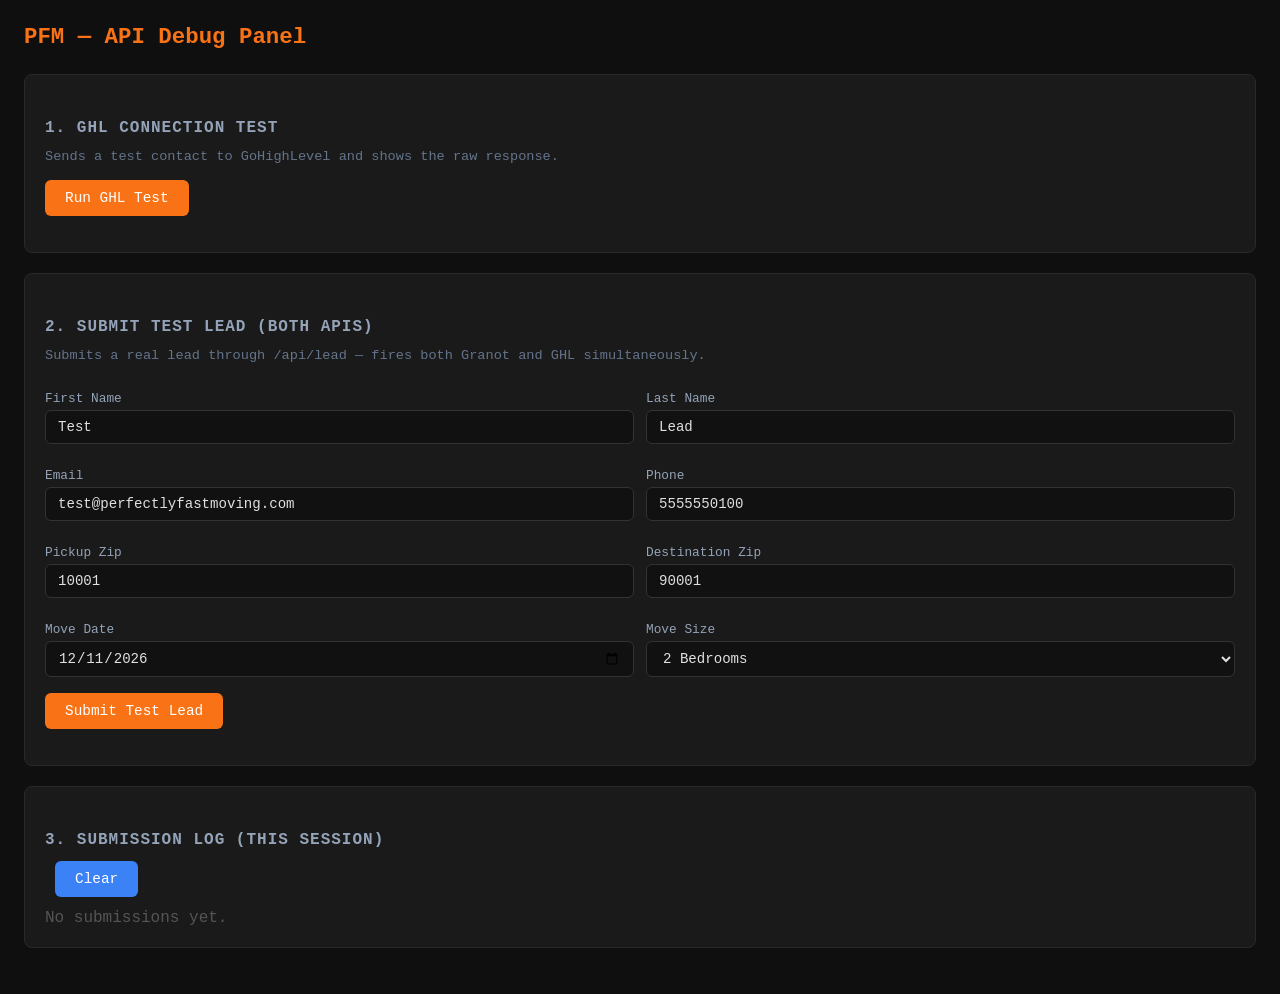
<file: api-debug.html>
<!DOCTYPE html>
<html lang="en">
<head>
    <meta charset="UTF-8">
    <meta name="viewport" content="width=device-width, initial-scale=1.0">
    <title>API Debug – PFM</title>
    <style>
        * { box-sizing: border-box; margin: 0; padding: 0; }
        body { font-family: 'Courier New', monospace; background: #0f0f0f; color: #e0e0e0; padding: 24px; }
        h1 { color: #f97316; margin-bottom: 24px; font-size: 1.4rem; }
        h2 { color: #94a3b8; font-size: 1rem; margin-bottom: 12px; margin-top: 24px; text-transform: uppercase; letter-spacing: 1px; }
        .card { background: #1a1a1a; border: 1px solid #2a2a2a; border-radius: 8px; padding: 20px; margin-bottom: 20px; }
        .btn { background: #f97316; color: #fff; border: none; padding: 10px 20px; border-radius: 6px; cursor: pointer; font-size: 0.9rem; font-family: inherit; }
        .btn:hover { background: #ea6c0a; }
        .btn:disabled { background: #555; cursor: not-allowed; }
        .btn-secondary { background: #3b82f6; margin-left: 10px; }
        .btn-secondary:hover { background: #2563eb; }
        pre { background: #111; border: 1px solid #222; border-radius: 6px; padding: 16px; overflow-x: auto; font-size: 0.82rem; line-height: 1.5; white-space: pre-wrap; word-break: break-all; }
        .badge { display: inline-block; padding: 2px 8px; border-radius: 4px; font-size: 0.75rem; font-weight: bold; margin-left: 8px; }
        .badge-ok { background: #166534; color: #4ade80; }
        .badge-err { background: #7f1d1d; color: #f87171; }
        .badge-warn { background: #78350f; color: #fbbf24; }
        label { display: block; color: #94a3b8; font-size: 0.8rem; margin-bottom: 4px; margin-top: 12px; }
        input, select { background: #111; border: 1px solid #333; color: #e0e0e0; padding: 8px 12px; border-radius: 6px; width: 100%; font-family: inherit; font-size: 0.88rem; }
        .grid { display: grid; grid-template-columns: 1fr 1fr; gap: 12px; }
        .status-row { display: flex; align-items: center; gap: 8px; padding: 8px 0; border-bottom: 1px solid #222; }
        .status-row:last-child { border-bottom: none; }
        .dot { width: 8px; height: 8px; border-radius: 50%; background: #555; }
        .dot-ok { background: #4ade80; }
        .dot-err { background: #f87171; }
        #log-output { max-height: 500px; overflow-y: auto; }
        .log-entry { border-left: 3px solid #333; padding: 12px; margin-bottom: 12px; background: #111; border-radius: 0 6px 6px 0; }
        .log-entry.ok { border-left-color: #4ade80; }
        .log-entry.err { border-left-color: #f87171; }
        .log-time { color: #64748b; font-size: 0.75rem; }
    </style>
</head>
<body>
    <h1>PFM — API Debug Panel</h1>

    <!-- ENV / Connection Test -->
    <div class="card">
        <h2>1. GHL Connection Test</h2>
        <p style="color:#64748b; font-size:0.85rem; margin-bottom:16px;">Sends a test contact to GoHighLevel and shows the raw response.</p>
        <button class="btn" onclick="testGHL()">Run GHL Test</button>
        <div id="ghl-status" style="margin-top:16px;"></div>
    </div>

    <!-- Manual Lead Submission -->
    <div class="card">
        <h2>2. Submit Test Lead (Both APIs)</h2>
        <p style="color:#64748b; font-size:0.85rem; margin-bottom:16px;">Submits a real lead through <code>/api/lead</code> — fires both Granot and GHL simultaneously.</p>
        <div class="grid">
            <div>
                <label>First Name</label>
                <input id="t-fname" value="Test" />
            </div>
            <div>
                <label>Last Name</label>
                <input id="t-lname" value="Lead" />
            </div>
            <div>
                <label>Email</label>
                <input id="t-email" value="test@perfectlyfastmoving.com" />
            </div>
            <div>
                <label>Phone</label>
                <input id="t-phone" value="5555550100" />
            </div>
            <div>
                <label>Pickup Zip</label>
                <input id="t-ozip" value="10001" />
            </div>
            <div>
                <label>Destination Zip</label>
                <input id="t-dzip" value="90001" />
            </div>
            <div>
                <label>Move Date</label>
                <input id="t-date" type="date" />
            </div>
            <div>
                <label>Move Size</label>
                <select id="t-size">
                    <option value="Studio">Studio</option>
                    <option value="2Bedrooms" selected>2 Bedrooms</option>
                    <option value="3Bedrooms">3 Bedrooms</option>
                </select>
            </div>
        </div>
        <div style="margin-top:16px;">
            <button class="btn" onclick="submitTestLead()">Submit Test Lead</button>
        </div>
        <div id="lead-status" style="margin-top:16px;"></div>
    </div>

    <!-- Log history -->
    <div class="card">
        <h2>3. Submission Log (This Session)</h2>
        <button class="btn btn-secondary" style="margin-bottom:12px;" onclick="clearLog()">Clear</button>
        <div id="log-output"><p style="color:#555;">No submissions yet.</p></div>
    </div>

    <script>
        const log = [];

        function ts() {
            return new Date().toLocaleTimeString();
        }

        function renderLog() {
            const el = document.getElementById('log-output');
            if (!log.length) { el.innerHTML = '<p style="color:#555;">No submissions yet.</p>'; return; }
            el.innerHTML = log.slice().reverse().map(e => `
                <div class="log-entry ${e.ok ? 'ok' : 'err'}">
                    <div class="log-time">${e.time} — ${e.label}</div>
                    <pre>${JSON.stringify(e.data, null, 2)}</pre>
                </div>
            `).join('');
        }

        function clearLog() { log.length = 0; renderLog(); }

        async function testGHL() {
            const btn = event.target;
            btn.disabled = true; btn.textContent = 'Testing...';
            const el = document.getElementById('ghl-status');
            el.innerHTML = '<p style="color:#94a3b8;">Sending test contact to GHL...</p>';
            try {
                const res = await fetch('/api/test-ghl');
                const data = await res.json();
                const ghl = data.ghl || {};
                const ok = ghl.ok === true;
                el.innerHTML = `
                    <div class="status-row"><div class="dot ${data.env.GHL_API_KEY.startsWith('set') ? 'dot-ok' : 'dot-err'}"></div><span>GHL_API_KEY: <strong>${data.env.GHL_API_KEY}</strong></span></div>
                    <div class="status-row"><div class="dot ${data.env.GHL_LOCATION_ID !== 'NOT SET' ? 'dot-ok' : 'dot-err'}"></div><span>GHL_LOCATION_ID: <strong>${data.env.GHL_LOCATION_ID}</strong></span></div>
                    <div class="status-row"><div class="dot ${ok ? 'dot-ok' : 'dot-err'}"></div><span>GHL Response: <strong>HTTP ${ghl.status || 'N/A'}</strong> <span class="badge ${ok ? 'badge-ok' : 'badge-err'}">${ok ? 'OK' : 'FAILED'}</span></span></div>
                    <pre style="margin-top:12px;">${JSON.stringify(data, null, 2)}</pre>
                `;
                log.push({ time: ts(), label: 'GHL Test', ok, data });
            } catch (err) {
                el.innerHTML = `<pre style="color:#f87171;">Error: ${err.message}</pre>`;
                log.push({ time: ts(), label: 'GHL Test', ok: false, data: { error: err.message } });
            }
            renderLog();
            btn.disabled = false; btn.textContent = 'Run GHL Test';
        }

        async function submitTestLead() {
            const btn = event.target;
            btn.disabled = true; btn.textContent = 'Submitting...';
            const el = document.getElementById('lead-status');

            const dateVal = document.getElementById('t-date').value || new Date(Date.now() + 7*24*60*60*1000).toISOString().split('T')[0];
            const d = new Date(dateVal);
            const movedte = `${String(d.getMonth()+1).padStart(2,'0')}/${String(d.getDate()).padStart(2,'0')}/${d.getFullYear()}`;

            const params = new URLSearchParams();
            params.set('label', 'BESTMOVING');
            params.set('firstname', document.getElementById('t-fname').value);
            params.set('lastname', document.getElementById('t-lname').value);
            params.set('email', document.getElementById('t-email').value);
            params.set('phone1', document.getElementById('t-phone').value.replace(/\D/g,'').slice(0,10));
            params.set('movedte', movedte);
            params.set('ozip', document.getElementById('t-ozip').value);
            params.set('dzip', document.getElementById('t-dzip').value);
            params.set('movesize', document.getElementById('t-size').value);
            params.set('servtypeid', '102');

            try {
                const res = await fetch('/api/lead', {
                    method: 'POST',
                    headers: { 'Content-Type': 'application/x-www-form-urlencoded' },
                    body: params.toString()
                });
                const text = await res.text();
                const parts = text.split(',');
                const errId = parts[1] ? parts[1].trim() : '?';
                const ok = errId === '0';
                el.innerHTML = `
                    <div class="status-row"><div class="dot ${ok ? 'dot-ok' : 'dot-err'}"></div><span>HTTP ${res.status} — Granot response: <strong>${text}</strong> <span class="badge ${ok ? 'badge-ok' : 'badge-err'}">${ok ? 'ACCEPTED' : 'ERROR'}</span></span></div>
                    <p style="color:#64748b; font-size:0.8rem; margin-top:8px;">GHL response is logged server-side — check Vercel dashboard logs for [GHL] entries.</p>
                `;
                log.push({ time: ts(), label: 'Lead Submit (Granot+GHL)', ok, data: { params: Object.fromEntries(params), granot: text, httpStatus: res.status } });
            } catch (err) {
                el.innerHTML = `<pre style="color:#f87171;">Error: ${err.message}</pre>`;
                log.push({ time: ts(), label: 'Lead Submit', ok: false, data: { error: err.message } });
            }
            renderLog();
            btn.disabled = false; btn.textContent = 'Submit Test Lead';
        }

        // Set default move date to 7 days from now
        document.getElementById('t-date').value = new Date(Date.now() + 7*24*60*60*1000).toISOString().split('T')[0];
    </script>
</body>
</html>
</file>
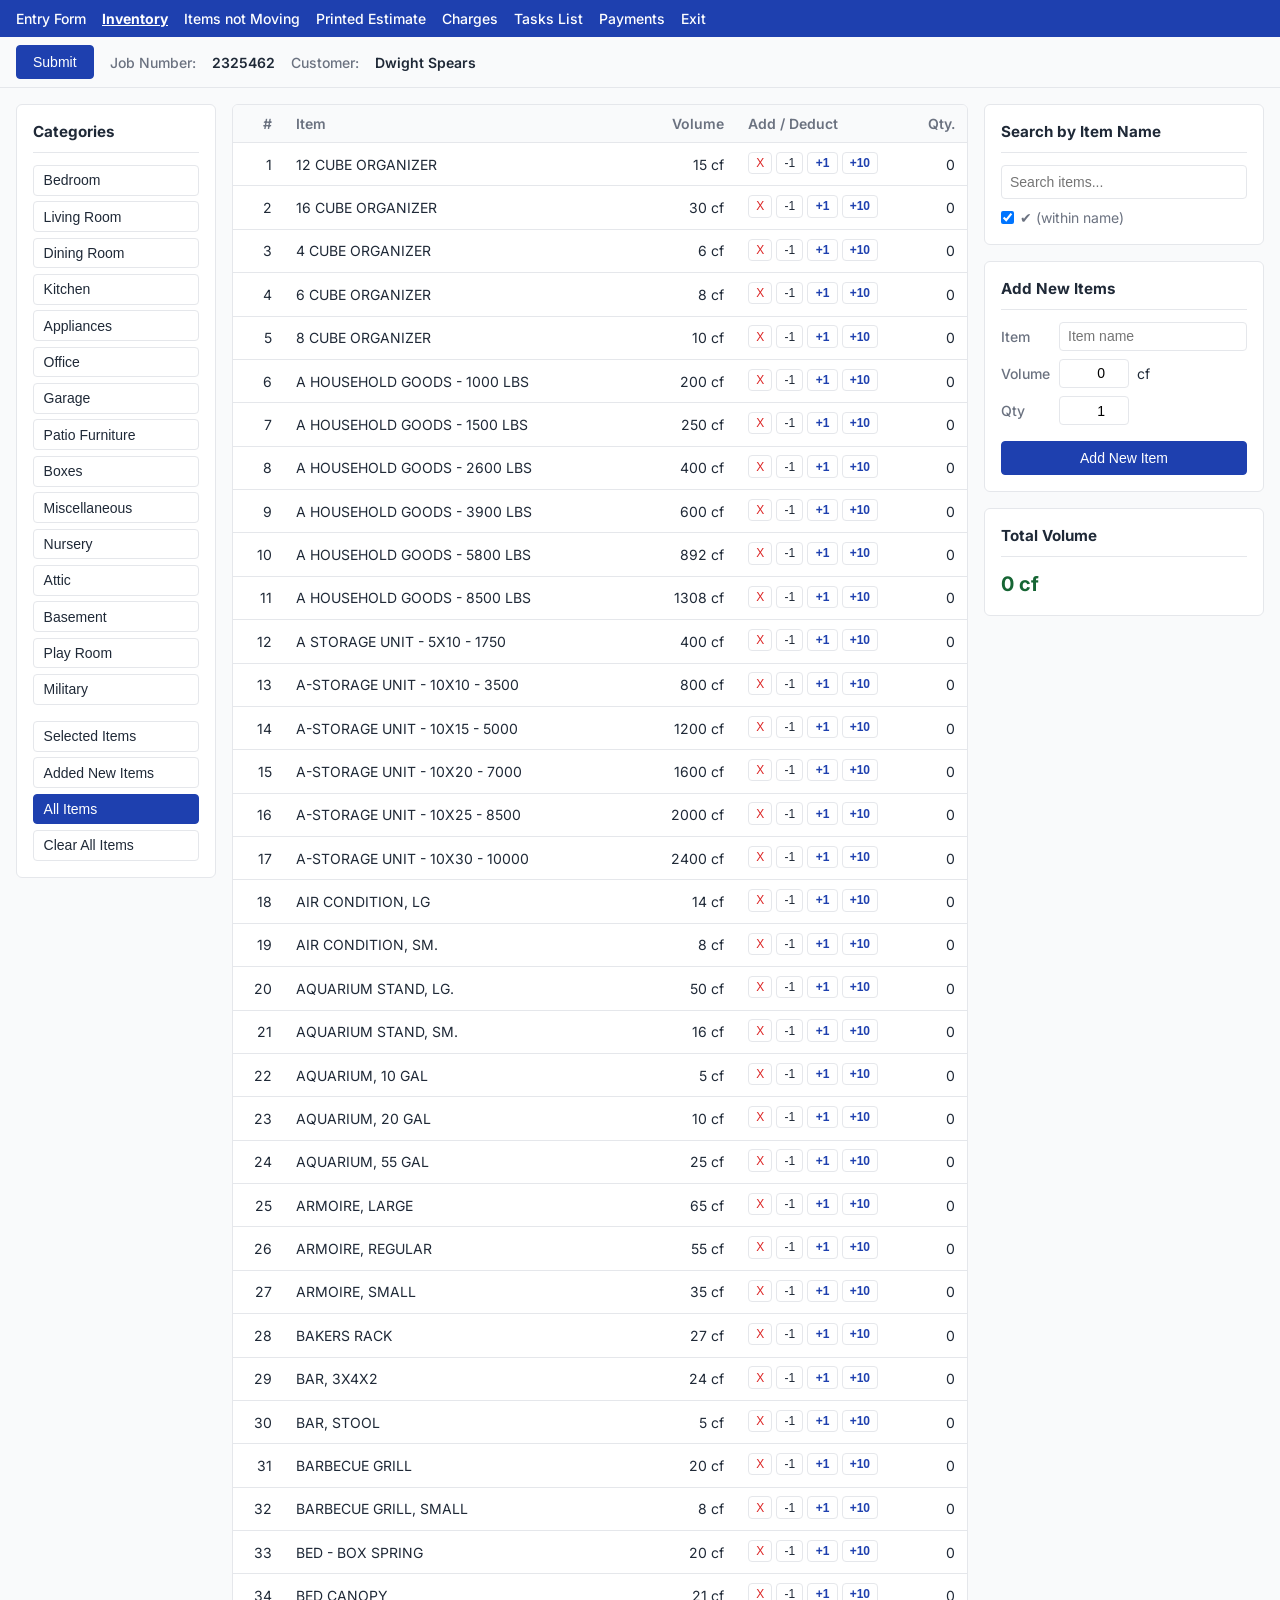
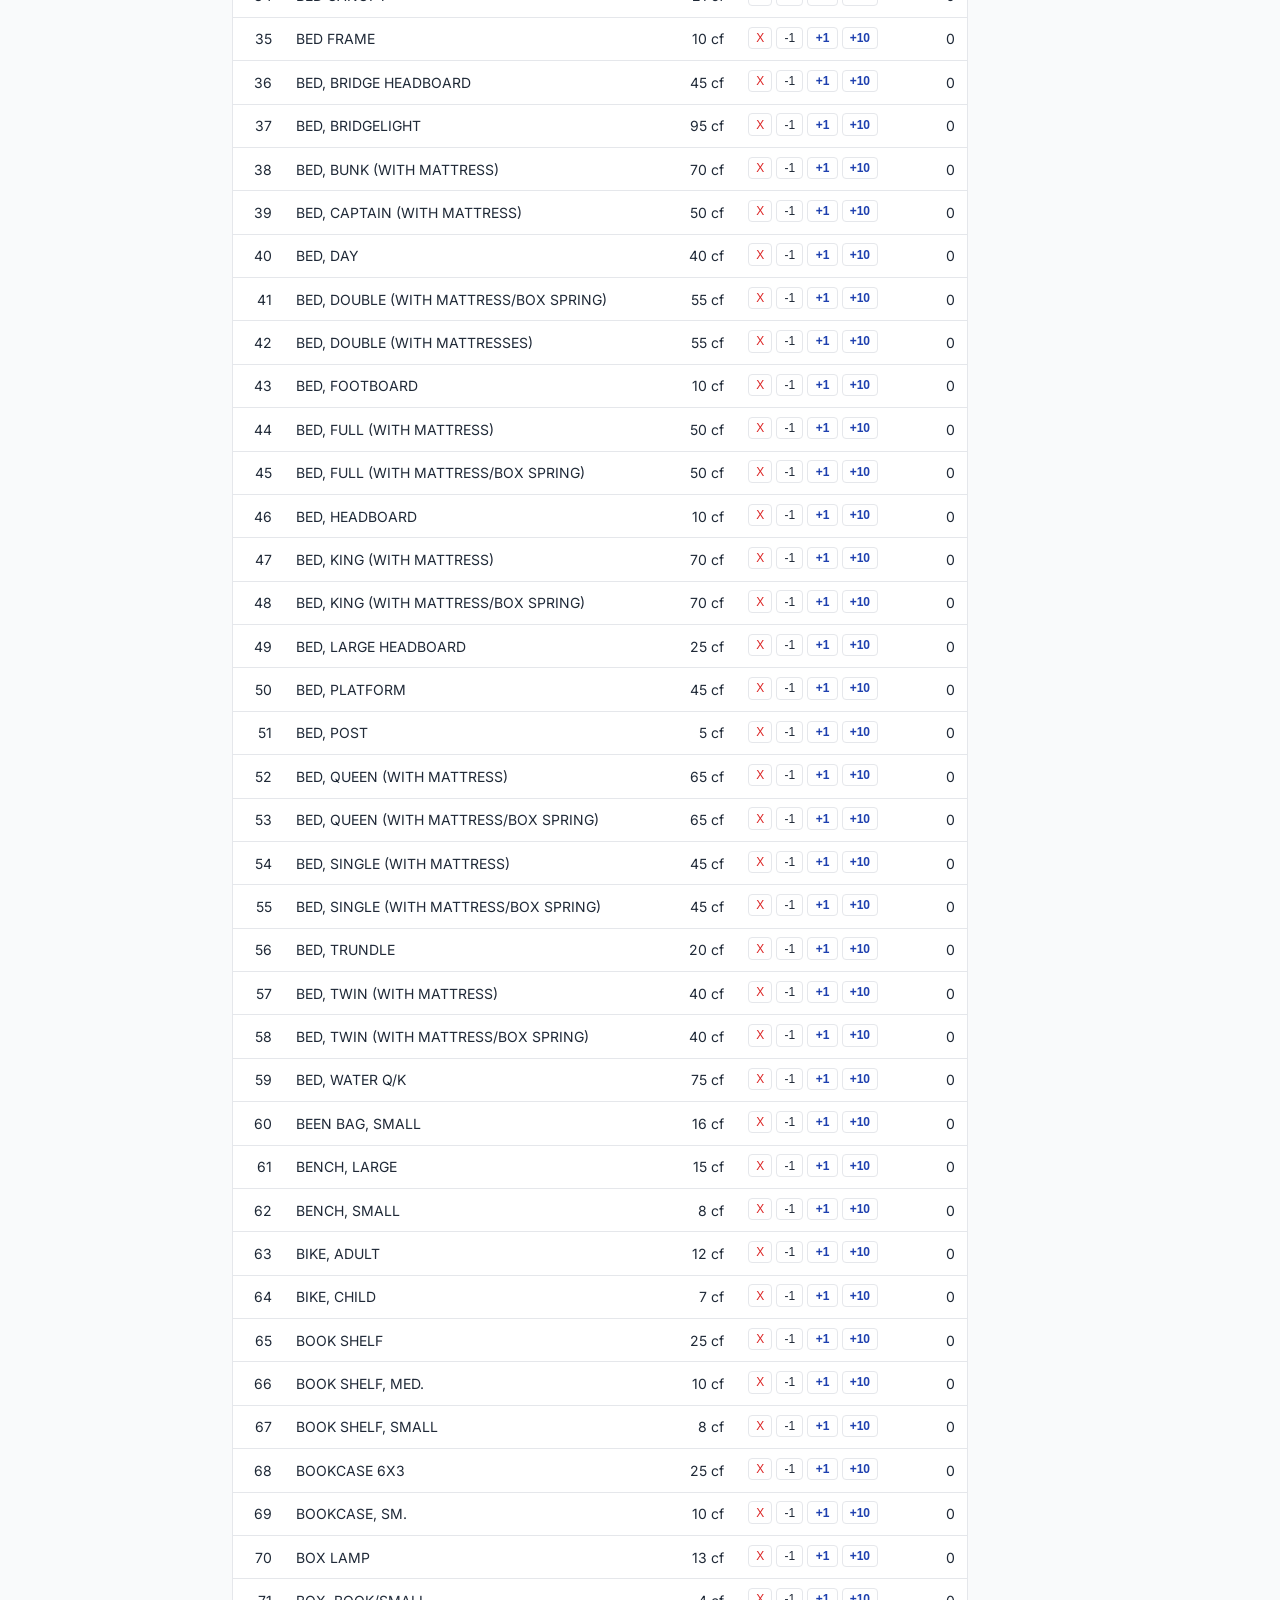
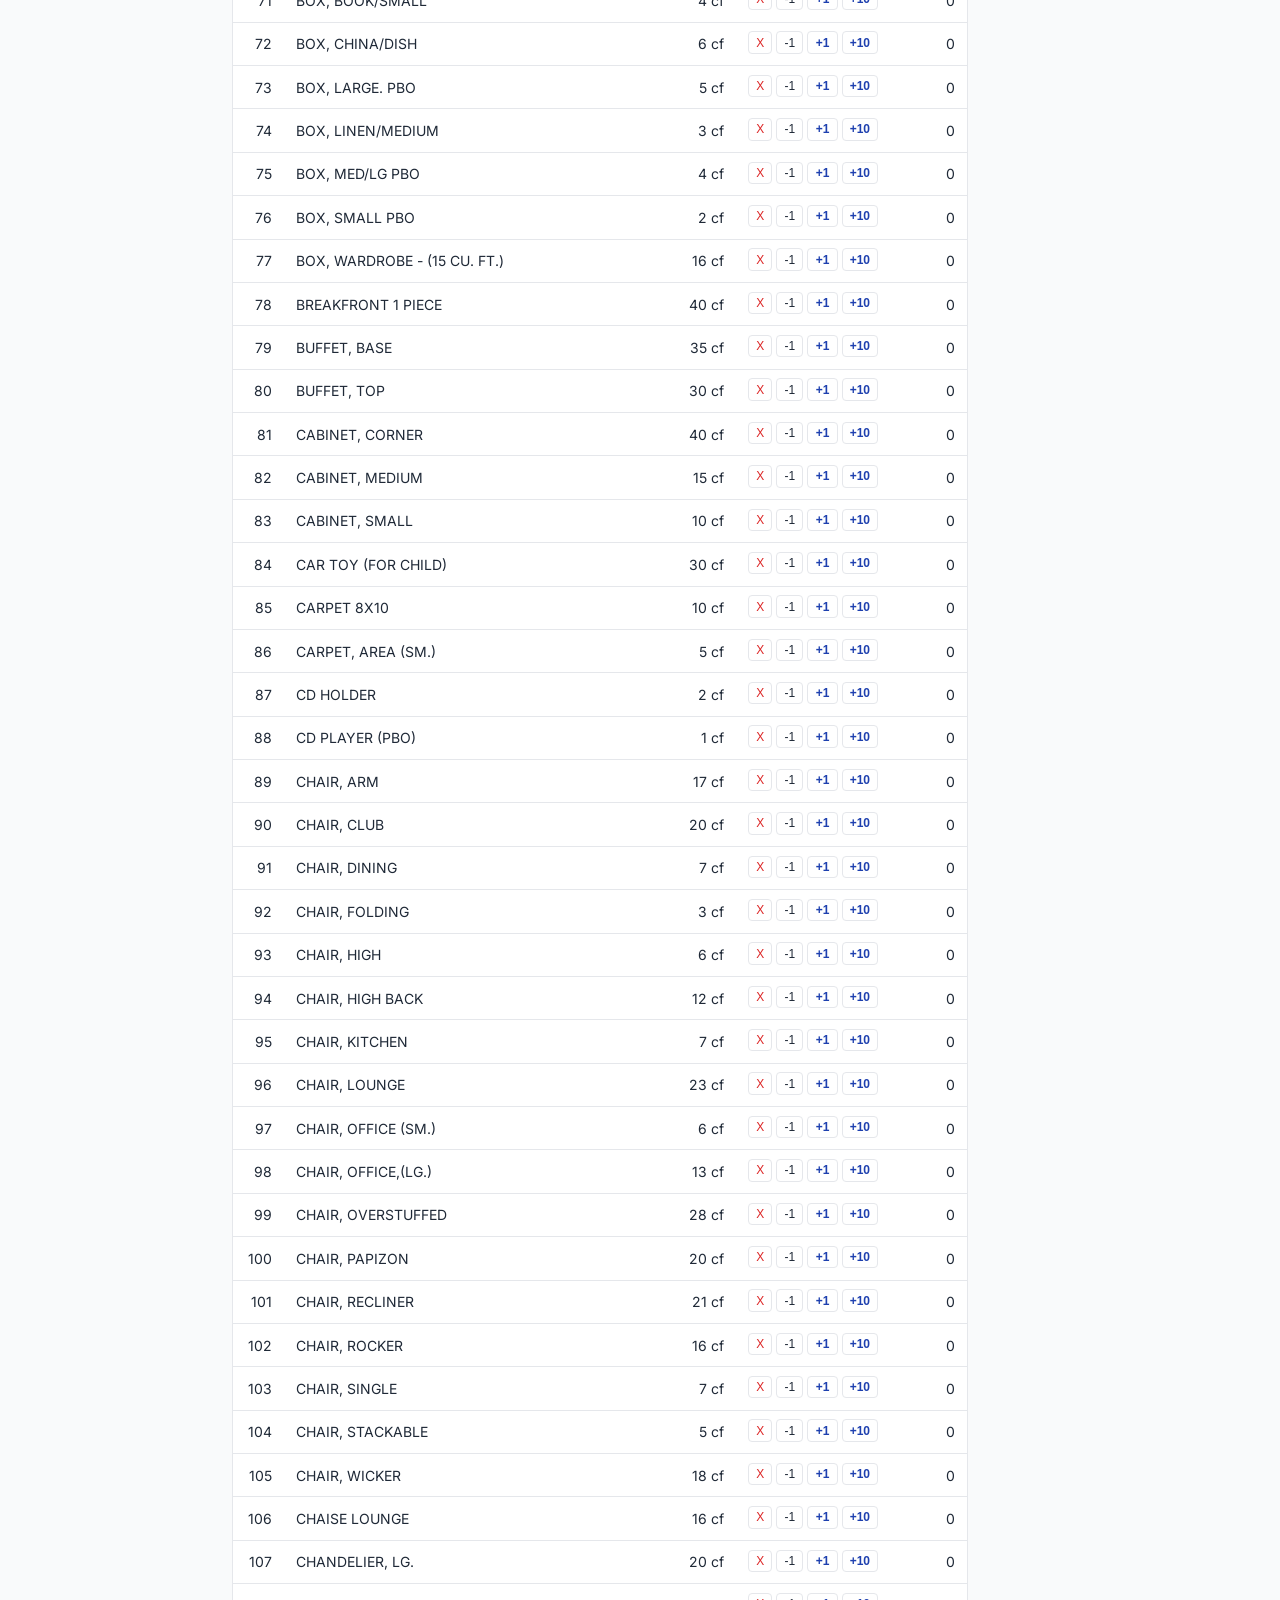
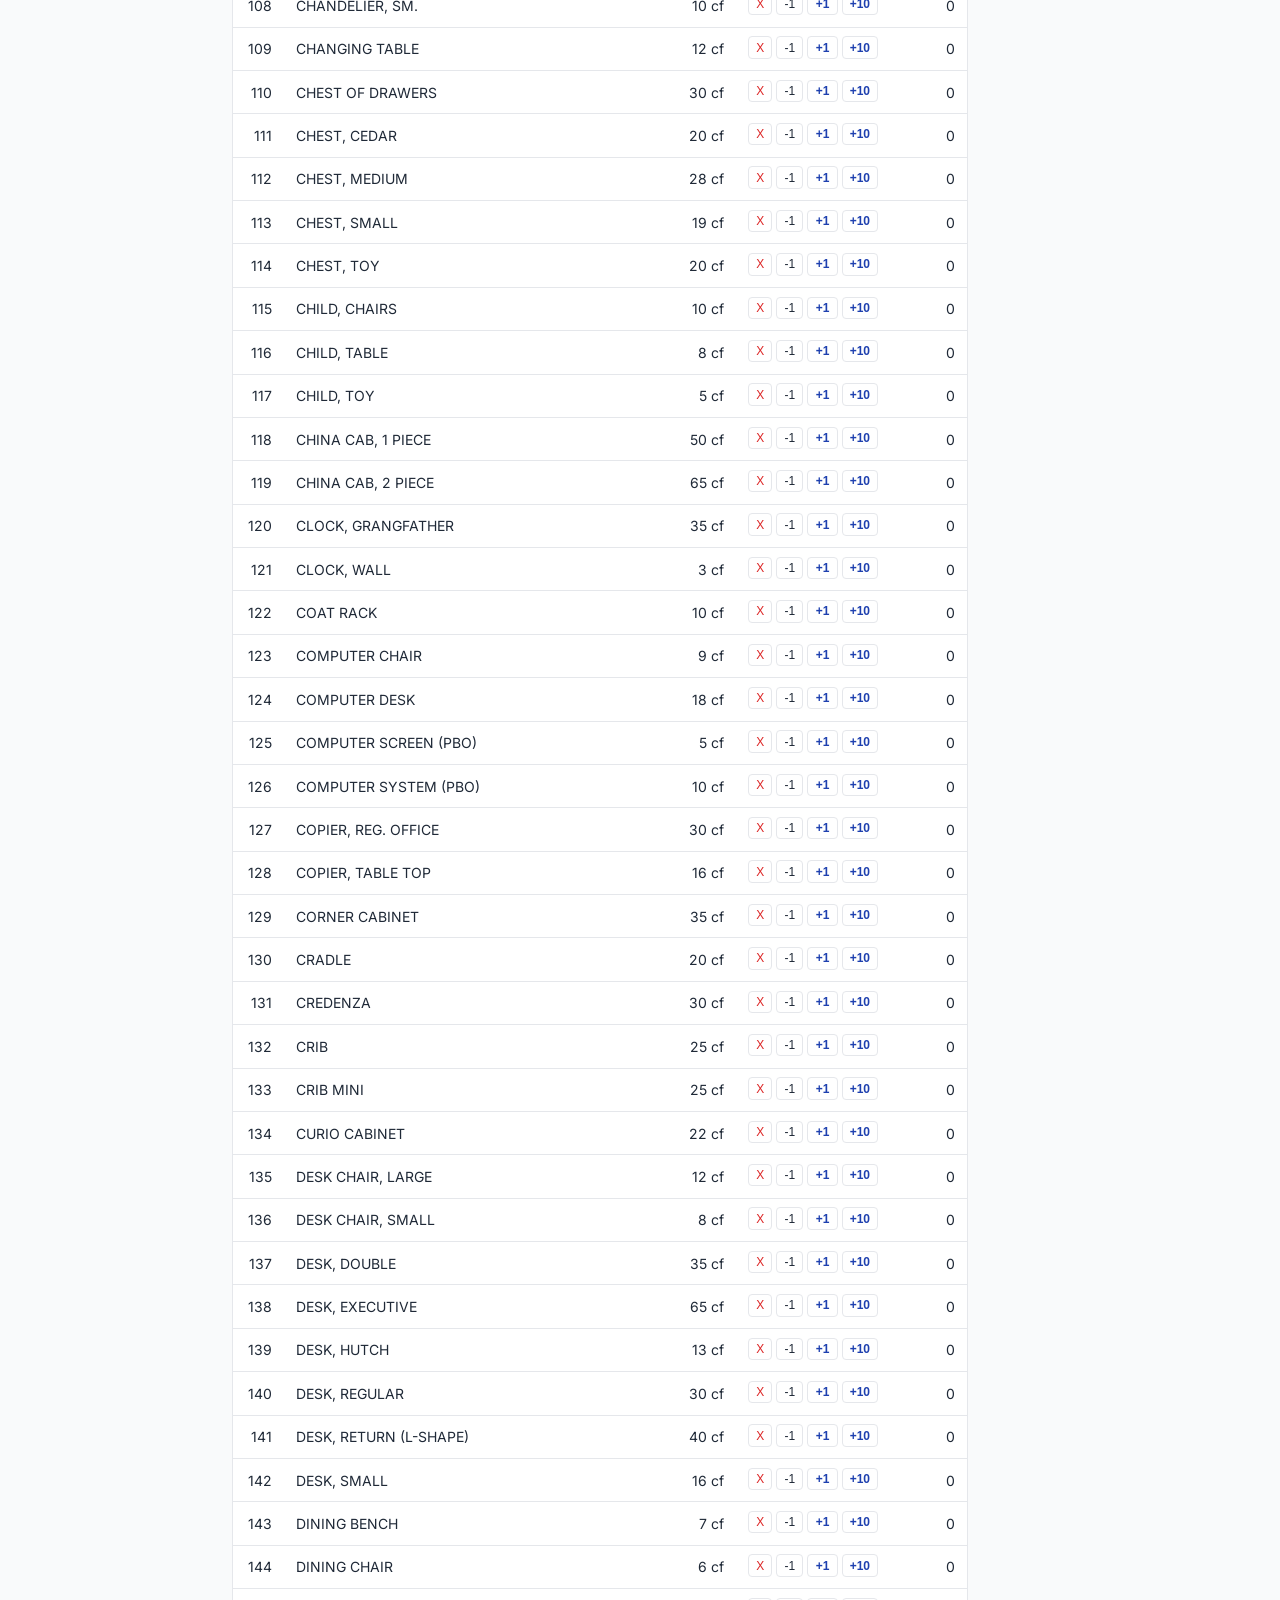
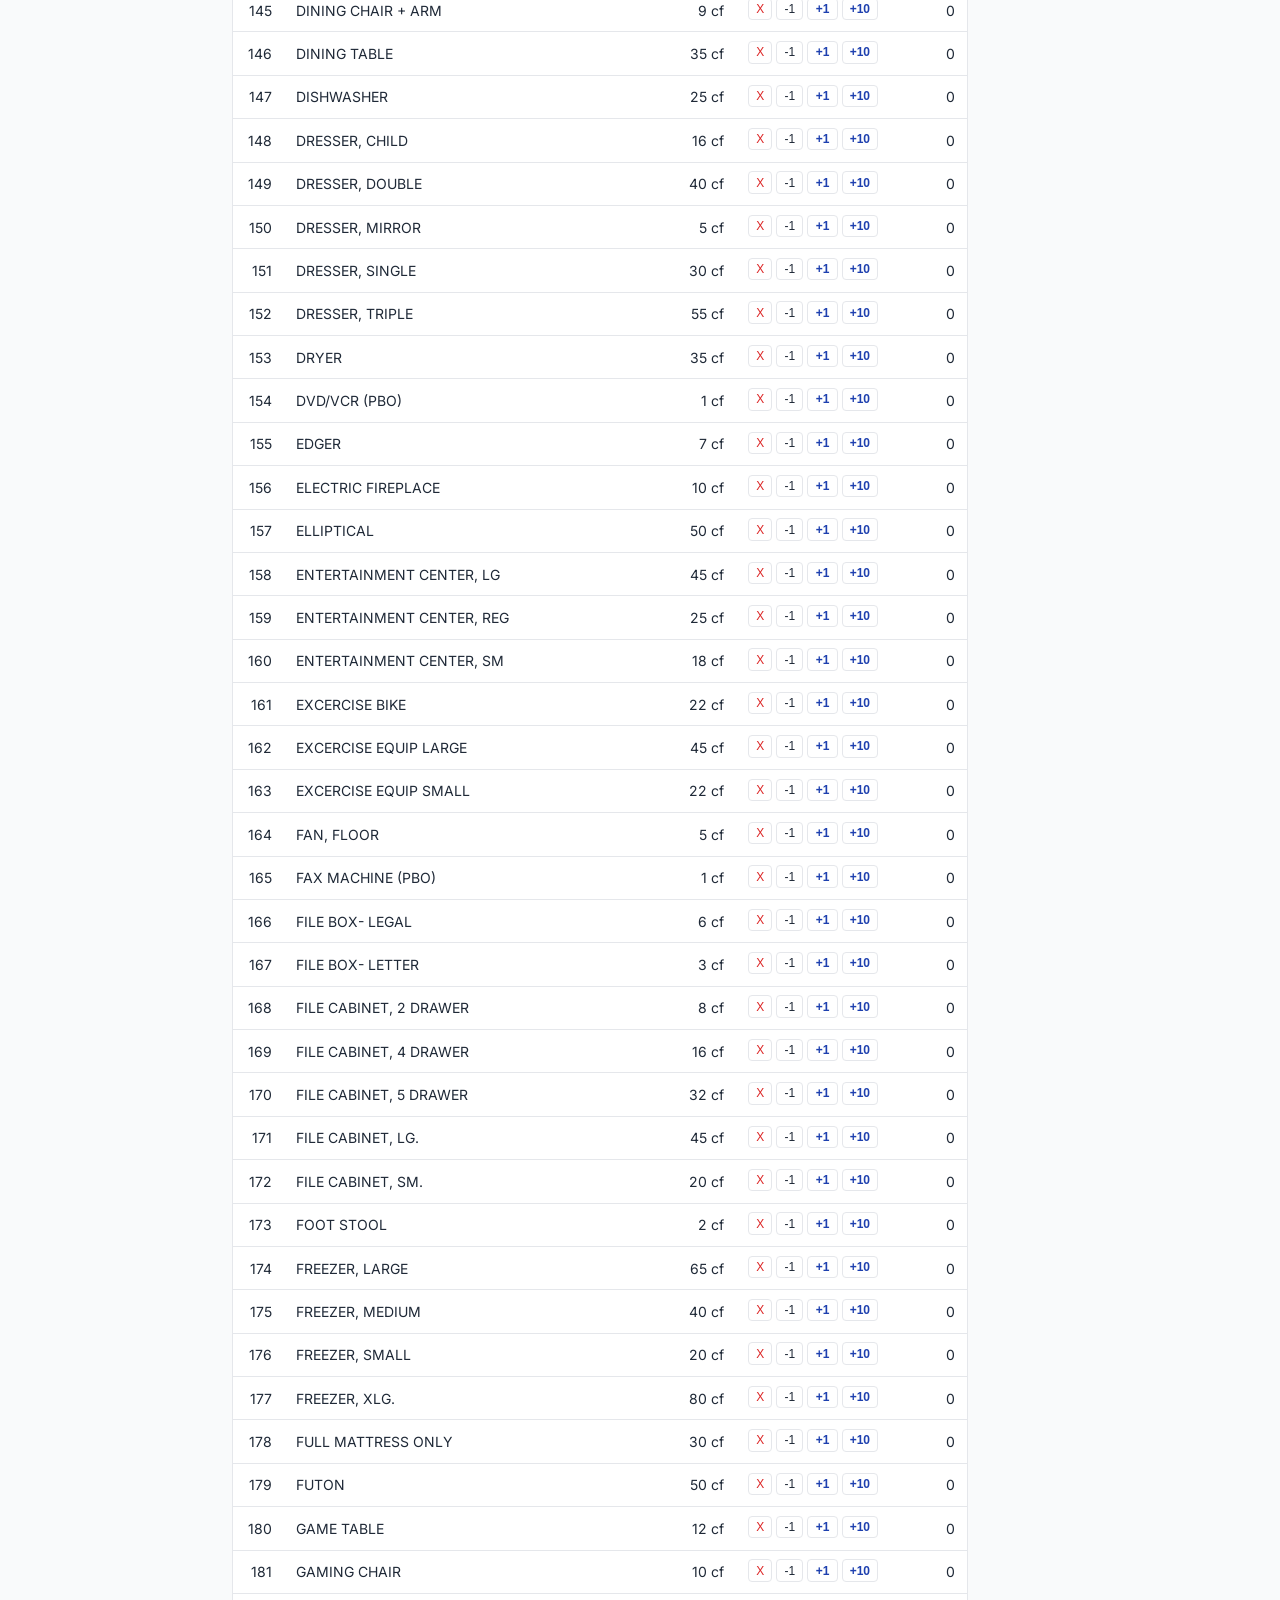
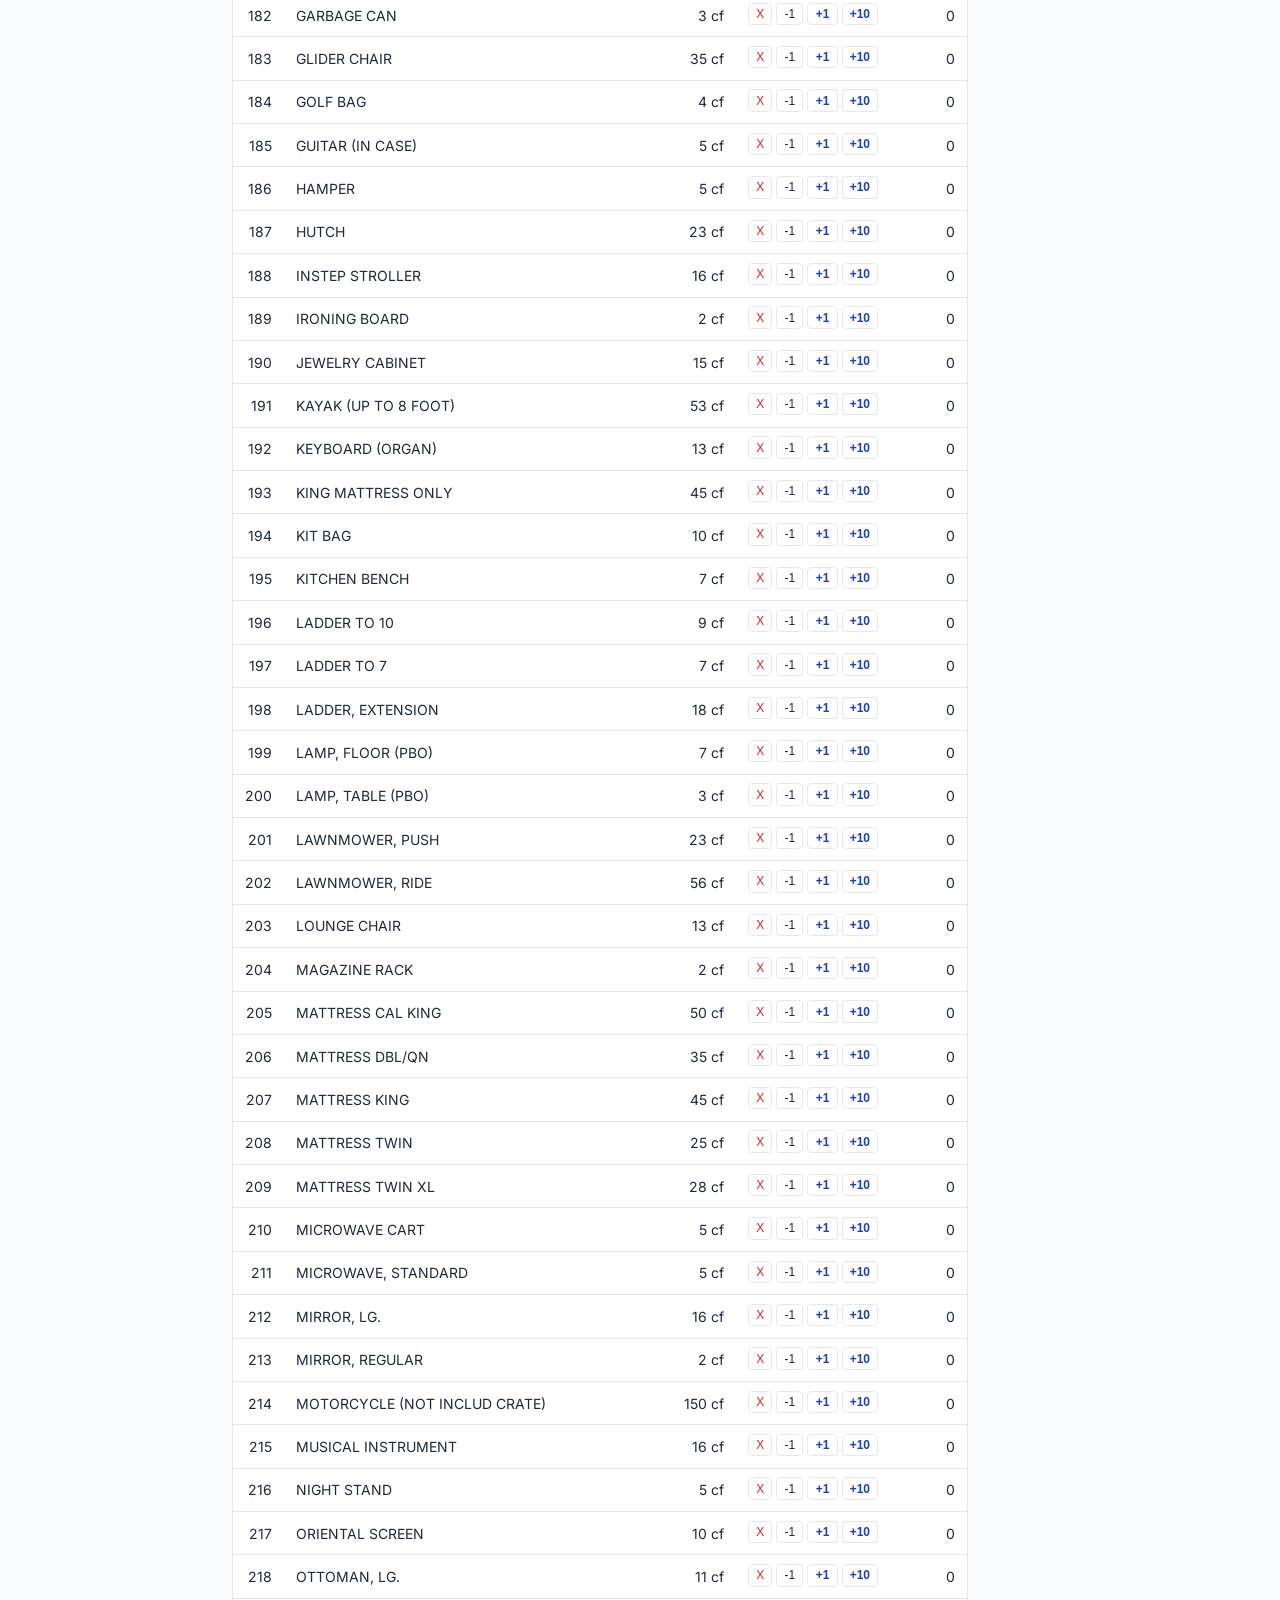
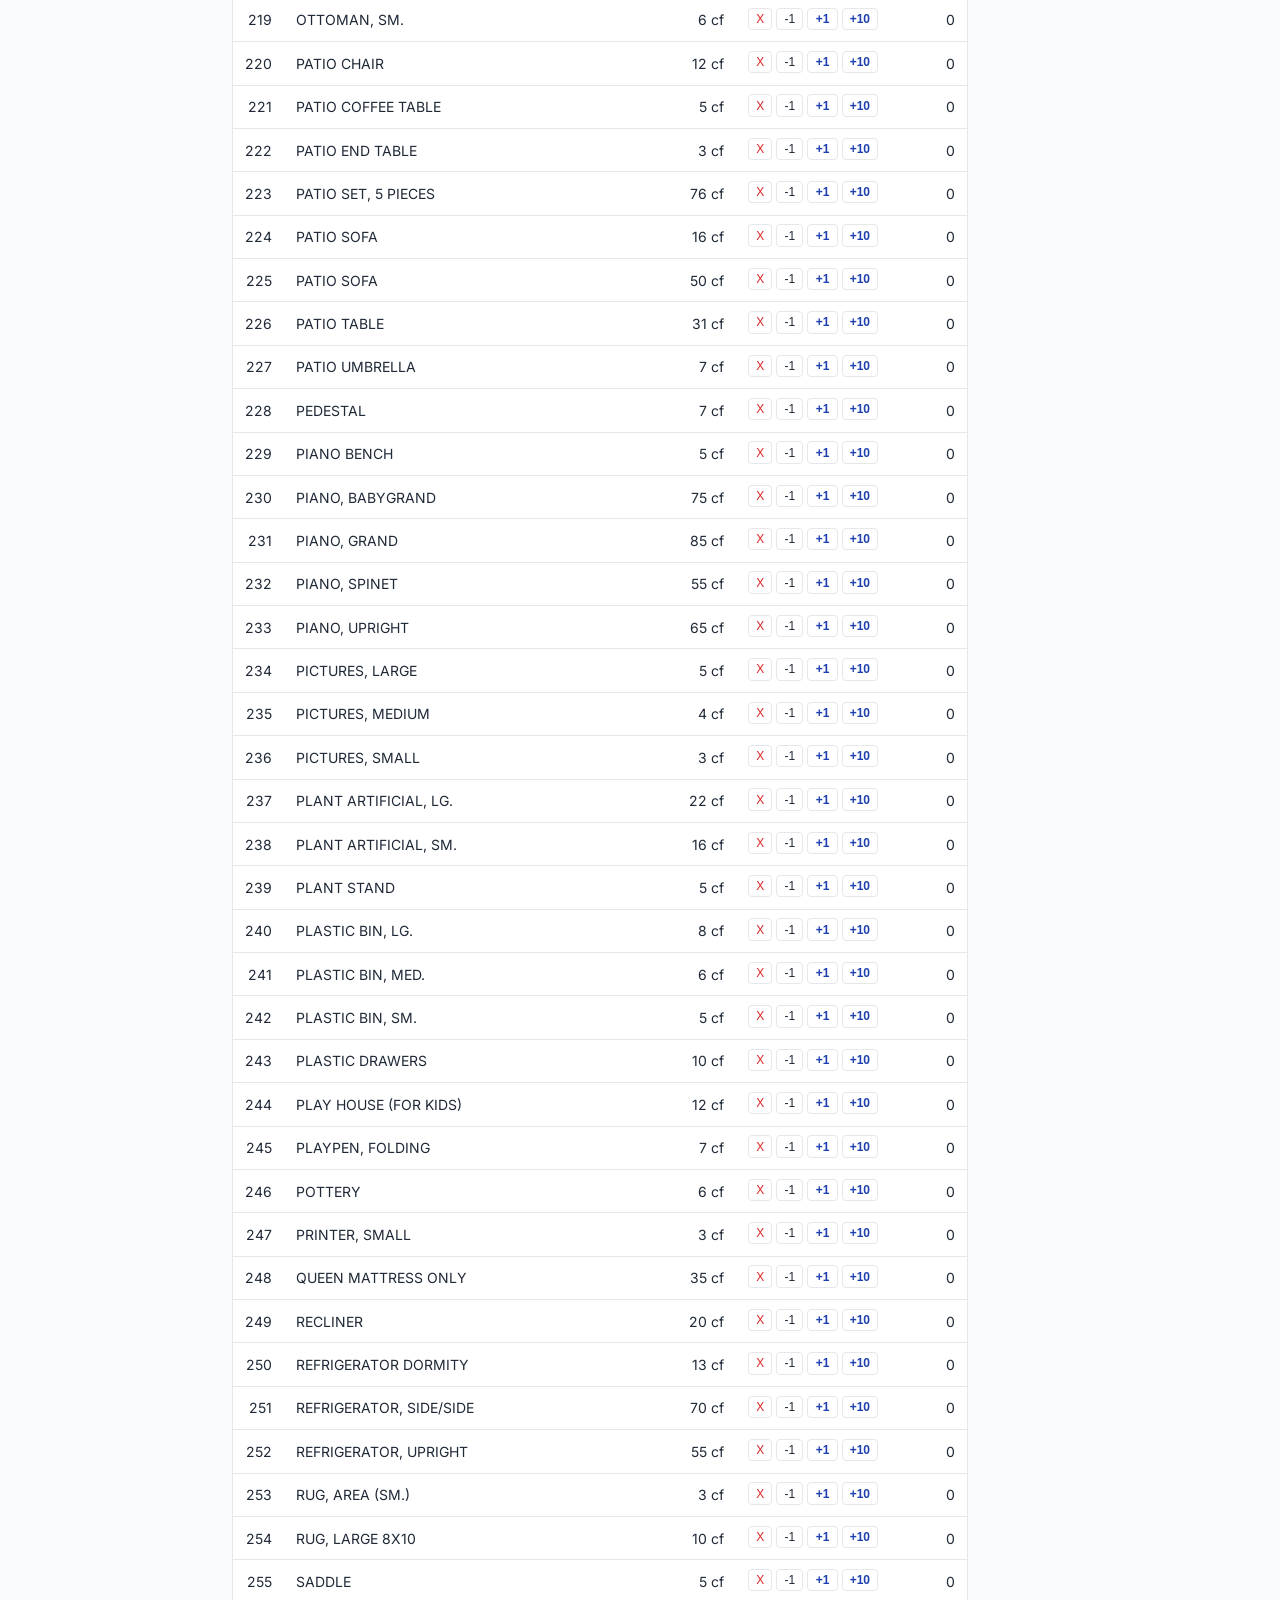
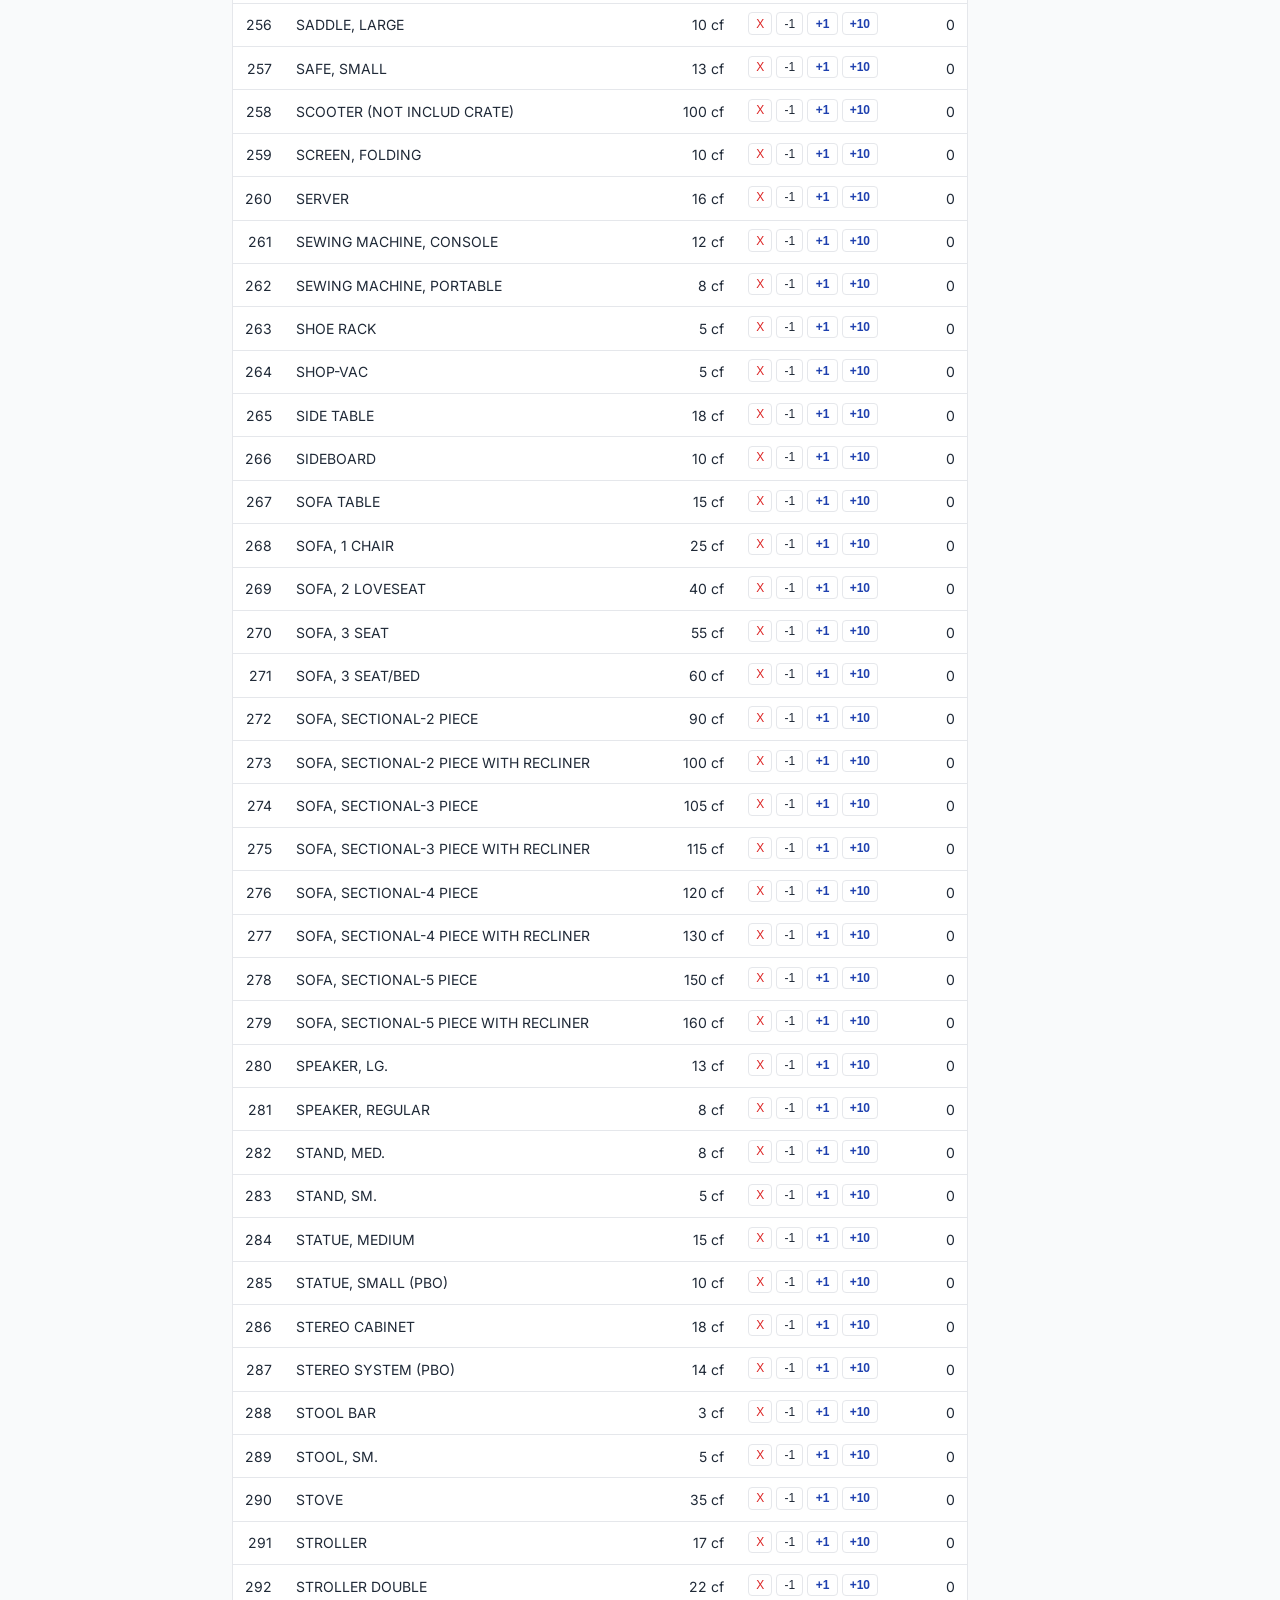
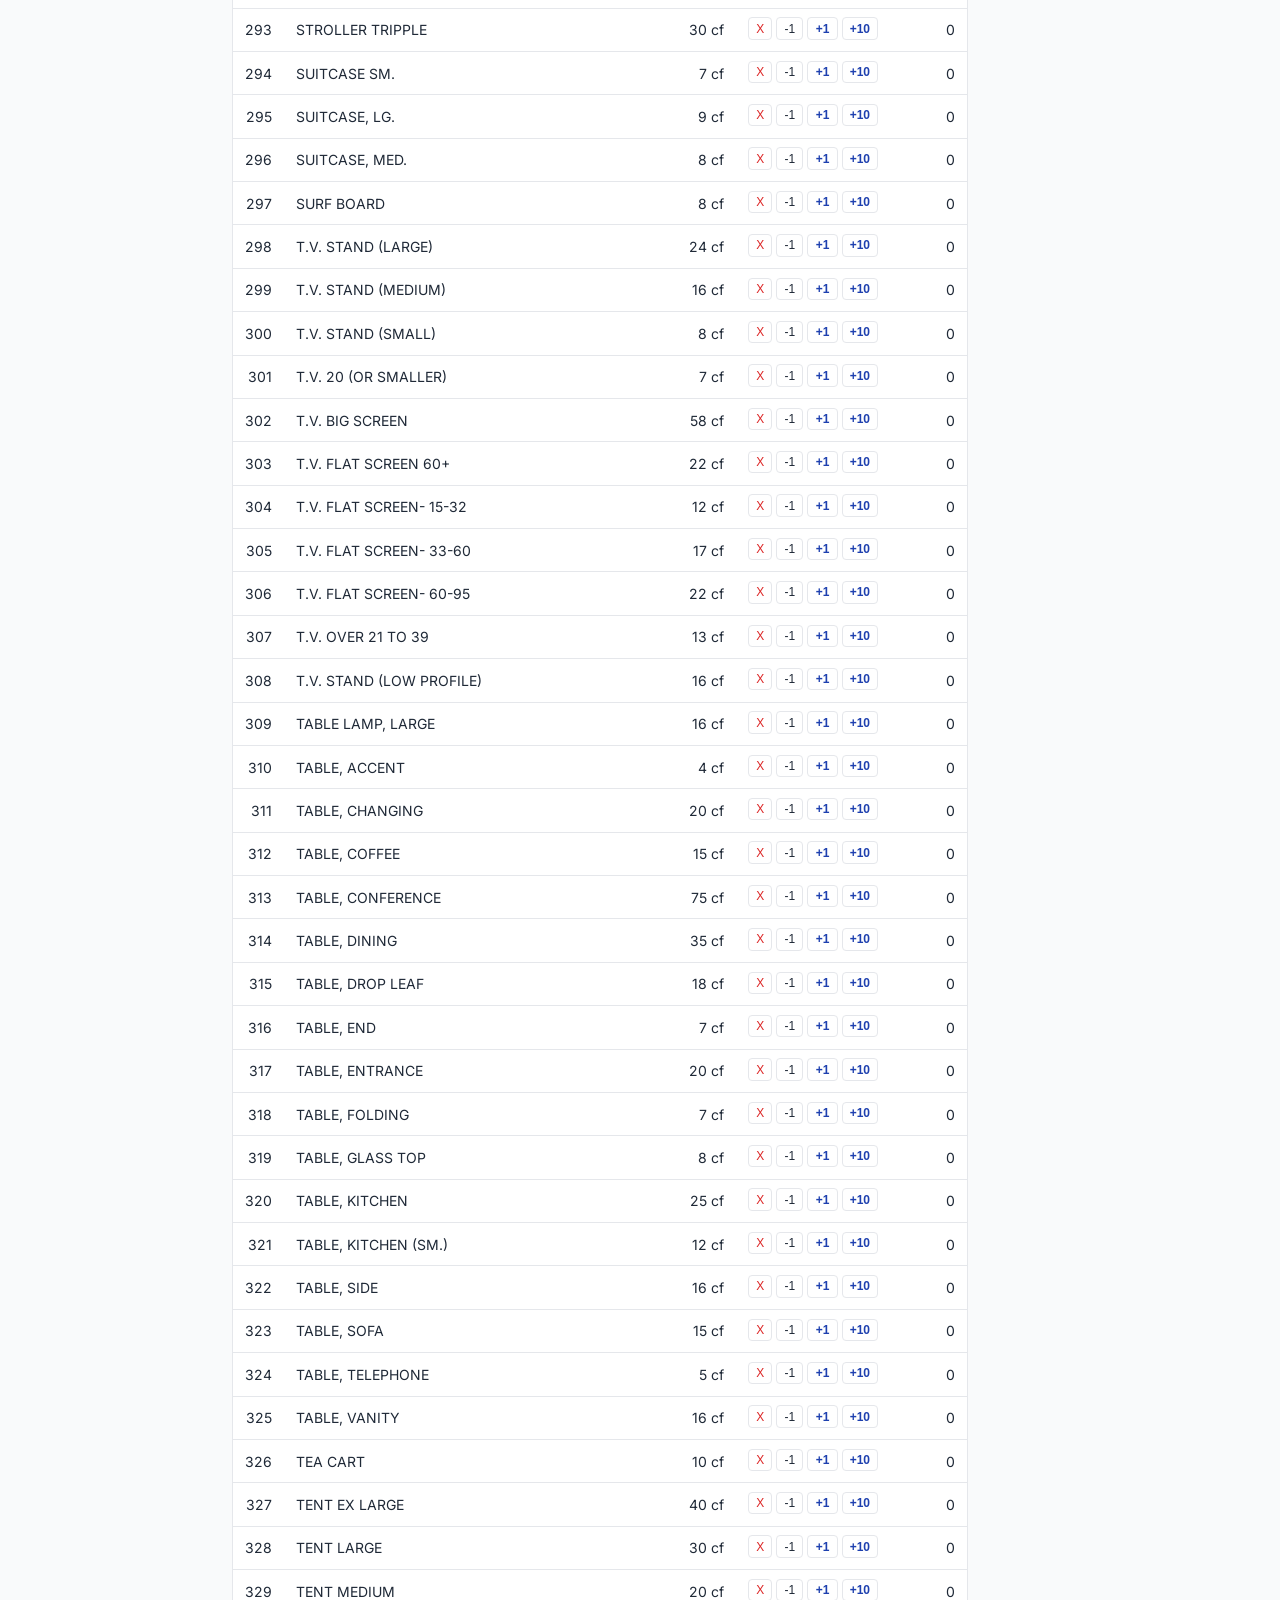
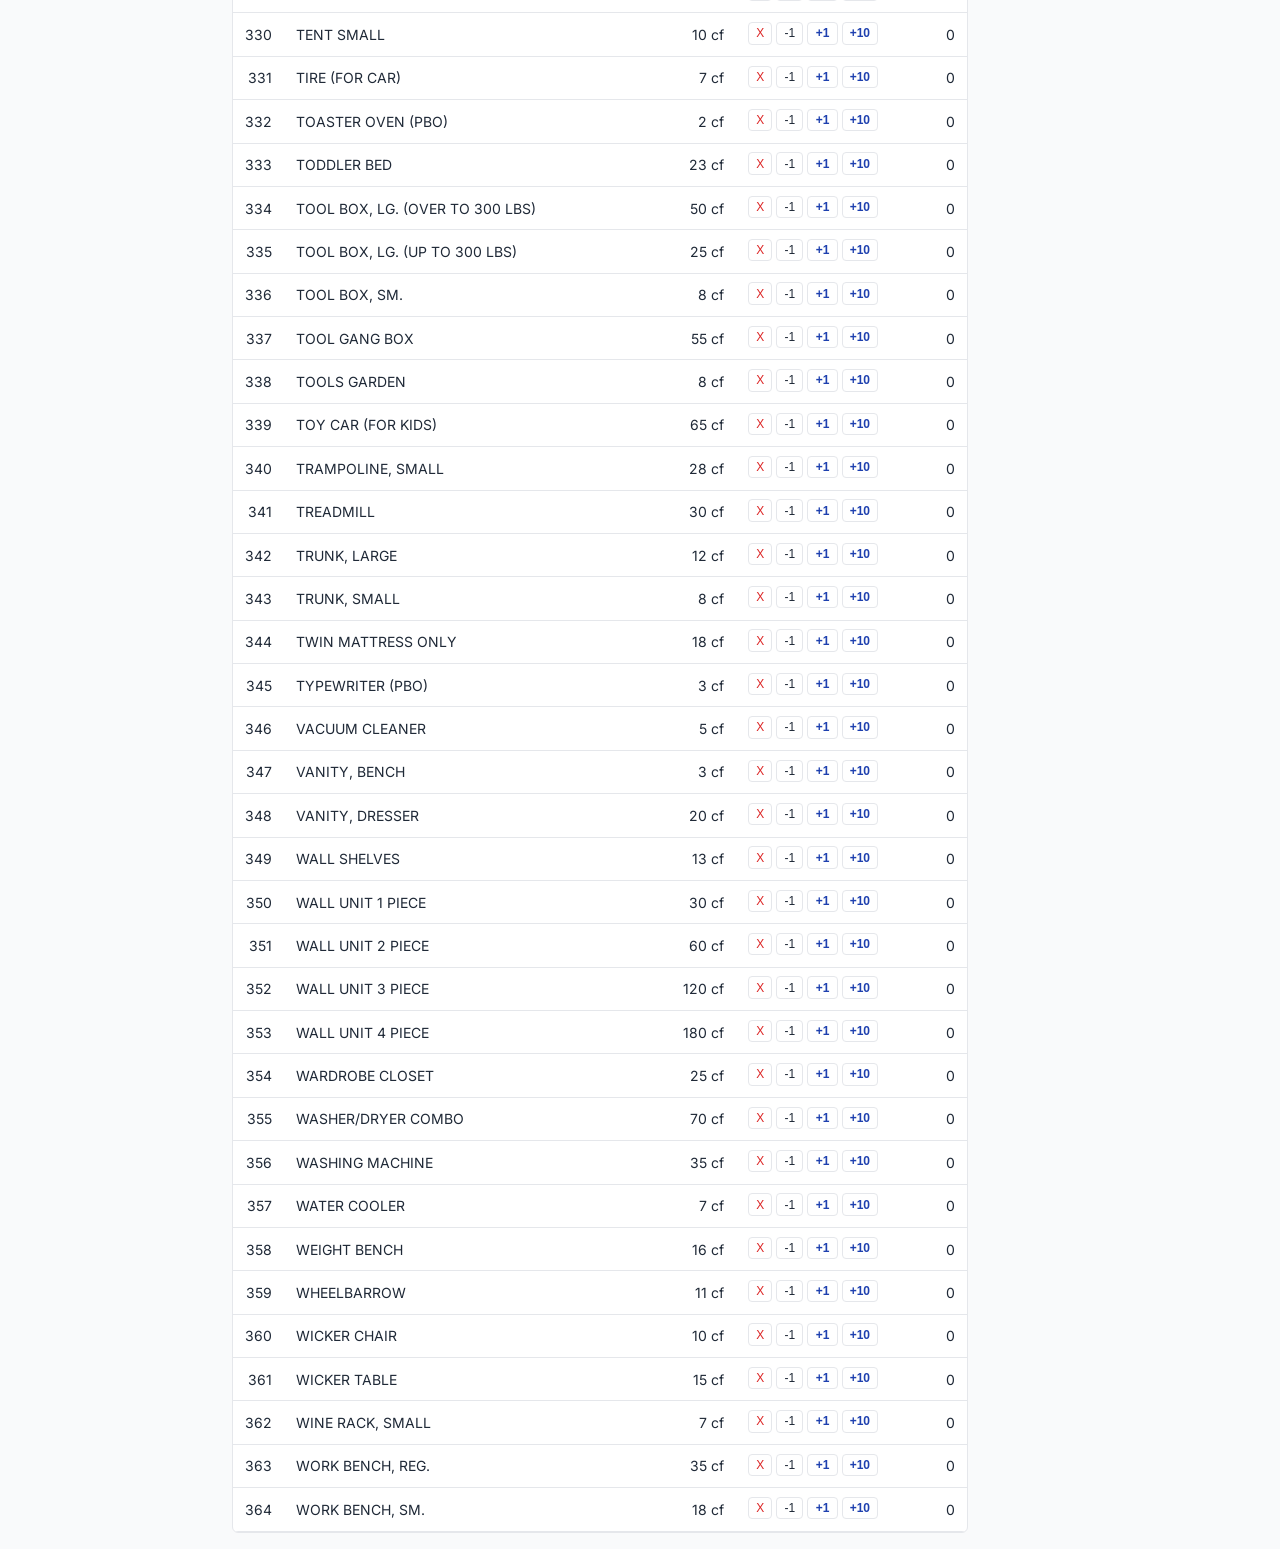
<file: inventory.html>
<!DOCTYPE html>
<html lang="en">
<head>
    <meta charset="UTF-8">
    <meta name="viewport" content="width=device-width, initial-scale=1.0">
    <title>Inventory - Lead Profile</title>
    <link rel="stylesheet" href="profile.css">
    <link rel="stylesheet" href="inventory.css">
    <link rel="preconnect" href="https://fonts.googleapis.com">
    <link rel="preconnect" href="https://fonts.gstatic.com" crossorigin>
    <link href="https://fonts.googleapis.com/css2?family=Inter:wght@400;500;600;700&display=swap" rel="stylesheet">
</head>
<body>
    <!-- Top Nav Bar (Blue) -->
    <nav class="top-nav">
        <div class="top-nav-inner">
            <a href="lead-profile.html">Entry Form</a>
            <a href="inventory.html" class="active">Inventory</a>
            <a href="#">Items not Moving</a>
            <a href="#">Printed Estimate</a>
            <a href="lead-profile.html">Charges</a>
            <a href="#">Tasks List</a>
            <a href="#">Payments</a>
            <a href="#">Exit</a>
        </div>
    </nav>

    <!-- Header (Submit, Job Number, Customer) -->
    <header class="inventory-header">
        <div class="inventory-header-inner">
            <button type="button" class="btn btn-primary">Submit</button>
            <span class="header-label">Job Number:</span>
            <span class="header-value" id="jobNumber">2325462</span>
            <span class="header-label">Customer:</span>
            <span class="header-value" id="customerName">Dwight Spears</span>
        </div>
    </header>

    <div class="inventory-layout">
        <!-- Left Sidebar - Categories -->
        <aside class="inventory-sidebar left">
            <section class="card categories-card">
                <h3>Categories</h3>
                <div class="category-list" id="categoryList"></div>
                <div class="action-buttons">
                    <button type="button" class="btn-cat" data-filter="selected">Selected Items</button>
                    <button type="button" class="btn-cat" data-filter="added">Added New Items</button>
                    <button type="button" class="btn-cat active" data-filter="all">All Items</button>
                    <button type="button" class="btn-cat" data-filter="clear">Clear All Items</button>
                </div>
            </section>
        </aside>

        <!-- Center - Item Table -->
        <main class="inventory-main">
            <div class="table-wrap">
                <table class="inventory-table">
                    <thead>
                        <tr>
                            <th class="col-num">#</th>
                            <th class="col-item">Item</th>
                            <th class="col-volume">Volume</th>
                            <th class="col-actions">Add / Deduct</th>
                            <th class="col-qty">Qty.</th>
                        </tr>
                    </thead>
                    <tbody id="inventoryTableBody"></tbody>
                </table>
            </div>
        </main>

        <!-- Right Sidebar - Search, Add New, Total -->
        <aside class="inventory-sidebar right">
            <section class="card search-card">
                <h3>Search by Item Name</h3>
                <input type="text" id="searchInput" class="search-input" placeholder="Search items...">
                <label class="checkbox-inline search-within">
                    <input type="checkbox" id="searchWithinName" checked>
                    <span>✔ (within name)</span>
                </label>
            </section>
            <section class="card add-new-card">
                <h3>Add New Items</h3>
                <div class="field-row">
                    <label>Item</label>
                    <input type="text" id="newItemName" class="full-input" placeholder="Item name">
                </div>
                <div class="field-row">
                    <label>Volume</label>
                    <input type="number" id="newItemVolume" class="short-input" min="0" step="1" value="0"> <span>cf</span>
                </div>
                <div class="field-row">
                    <label>Qty</label>
                    <input type="number" id="newItemQty" class="short-input" min="1" value="1">
                </div>
                <button type="button" class="btn btn-primary full" id="addNewItemBtn">Add New Item</button>
            </section>
            <section class="card total-card">
                <h3>Total Volume</h3>
                <p class="total-volume"><span id="totalVolume">0</span> cf</p>
            </section>
        </aside>
    </div>

    <script src="inventory-data.js"></script>
    <script src="inventory.js"></script>
</body>
</html>
</file>
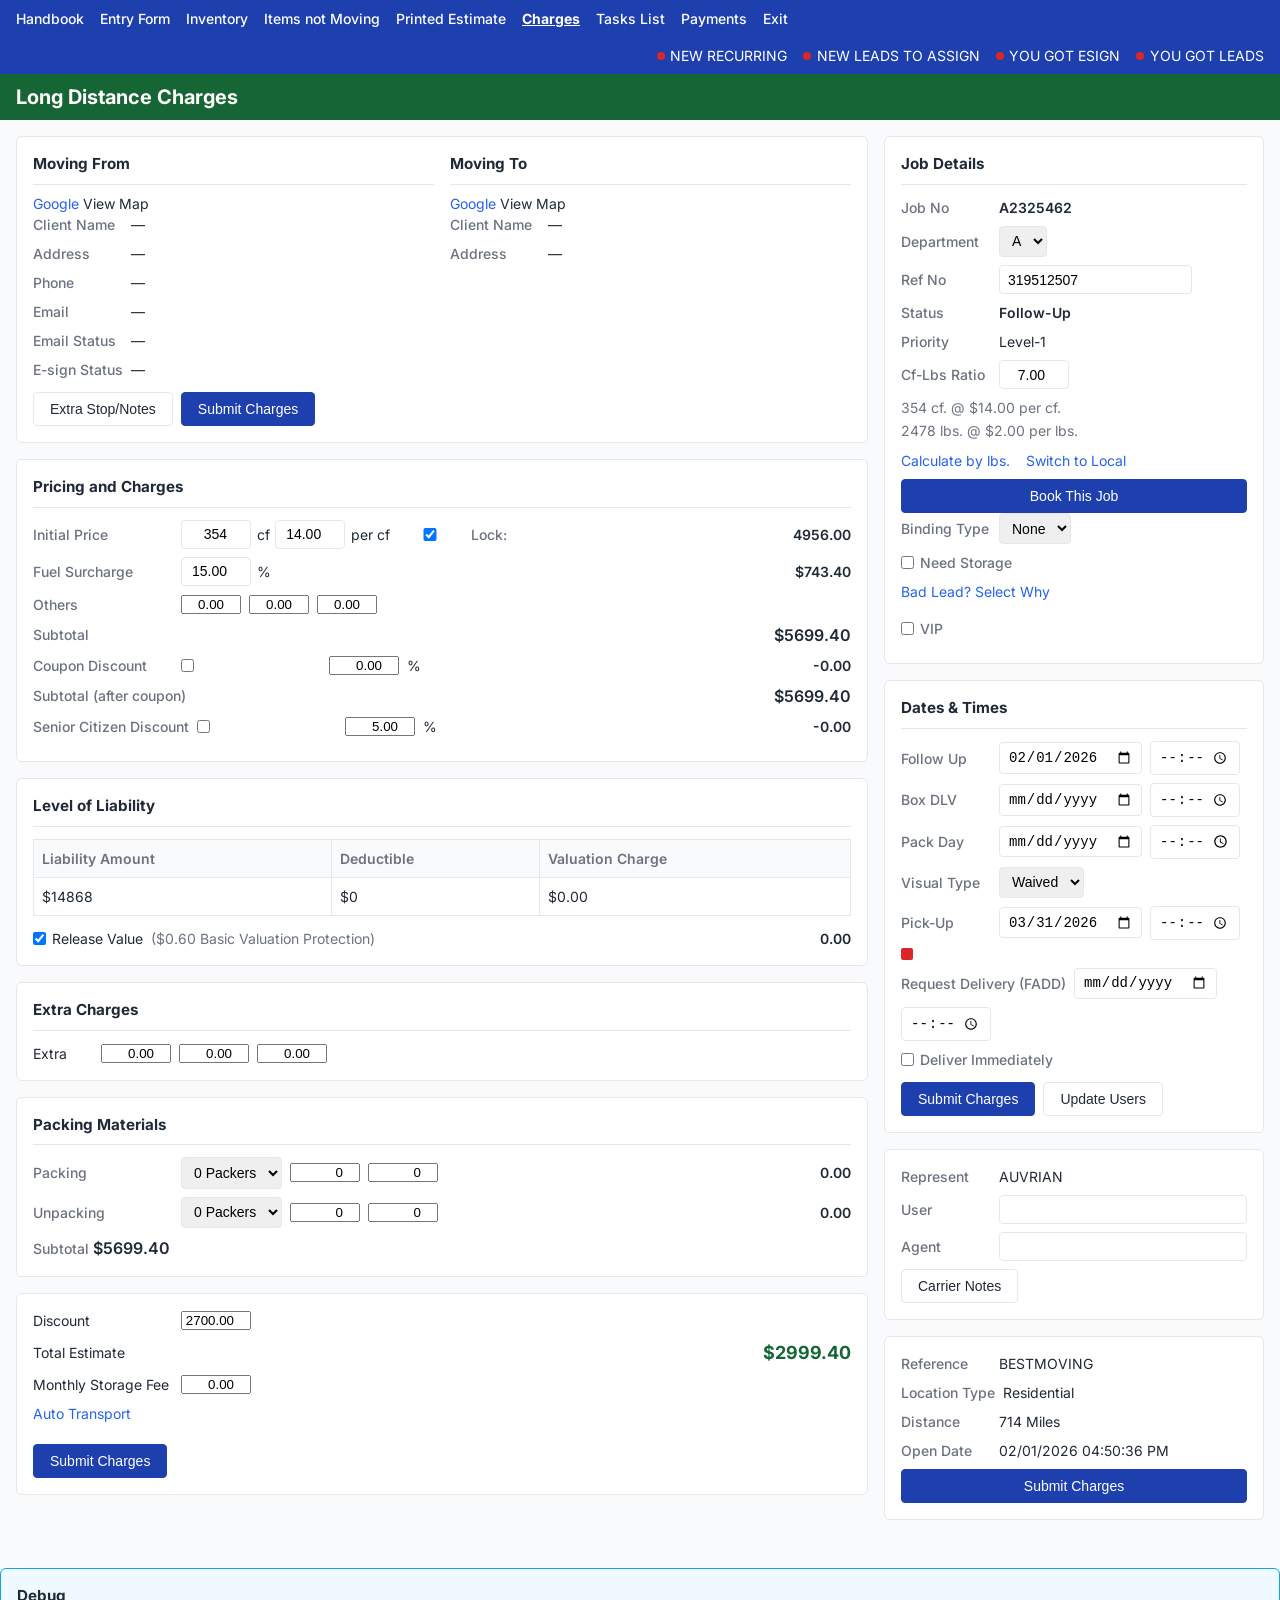
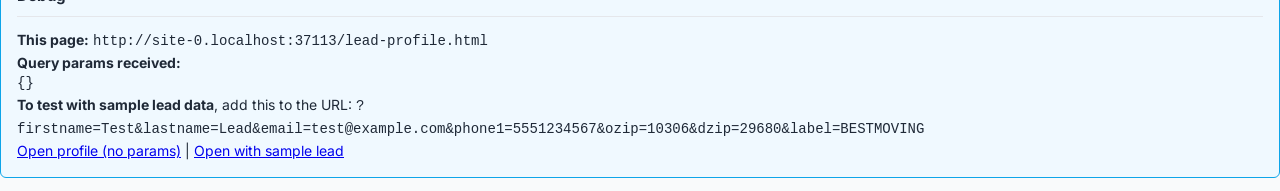
<file: lead-profile.html>
<!DOCTYPE html>
<html lang="en">
<head>
    <meta charset="UTF-8">
    <meta name="viewport" content="width=device-width, initial-scale=1.0">
    <title>Long Distance Charges - Lead Profile</title>
    <link rel="stylesheet" href="profile.css">
    <link rel="preconnect" href="https://fonts.googleapis.com">
    <link rel="preconnect" href="https://fonts.gstatic.com" crossorigin>
    <link href="https://fonts.googleapis.com/css2?family=Inter:wght@400;500;600;700&display=swap" rel="stylesheet">
</head>
<body>
    <!-- Top Nav Bar (Blue) -->
    <nav class="top-nav">
        <div class="top-nav-inner">
            <a href="#">Handbook</a>
            <a href="#">Entry Form</a>
            <a href="#">Inventory</a>
            <a href="#">Items not Moving</a>
            <a href="#">Printed Estimate</a>
            <a href="#" class="active">Charges</a>
            <a href="#">Tasks List</a>
            <a href="#">Payments</a>
            <a href="#">Exit</a>
            <div class="nav-status">
                <span class="status-dot new">NEW RECURRING</span>
                <span class="status-dot new">NEW LEADS TO ASSIGN</span>
                <span class="status-dot">YOU GOT ESIGN</span>
                <span class="status-dot">YOU GOT LEADS</span>
            </div>
        </div>
    </nav>

    <!-- Main Title (Green) -->
    <header class="page-title">
        <h1>Long Distance Charges</h1>
    </header>

    <main class="profile-layout">
        <!-- Left Column -->
        <div class="left-col">
            <!-- Moving From & Moving To -->
            <section class="card move-addresses">
                <div class="move-from">
                    <h3>Moving From</h3>
                    <a href="#" class="map-link">Google</a> View Map
                    <div class="field-row">
                        <label>Client Name</label>
                        <span class="value" id="fromClientName">—</span>
                    </div>
                    <div class="field-row">
                        <label>Address</label>
                        <span class="value" id="fromAddress">—</span>
                    </div>
                    <div class="field-row">
                        <label>Phone</label>
                        <span class="value" id="fromPhone">—</span>
                    </div>
                    <div class="field-row">
                        <label>Email</label>
                        <span class="value" id="fromEmail">—</span>
                    </div>
                    <div class="field-row">
                        <label>Email Status</label>
                        <span class="value" id="emailStatus">—</span>
                    </div>
                    <div class="field-row">
                        <label>E-sign Status</label>
                        <span class="value" id="esignStatus">—</span>
                    </div>
                    <div class="btn-row">
                        <button type="button" class="btn btn-outline">Extra Stop/Notes</button>
                        <button type="button" class="btn btn-primary">Submit Charges</button>
                    </div>
                </div>
                <div class="move-to">
                    <h3>Moving To</h3>
                    <a href="#" class="map-link">Google</a> View Map
                    <div class="field-row">
                        <label>Client Name</label>
                        <span class="value" id="toClientName">—</span>
                    </div>
                    <div class="field-row">
                        <label>Address</label>
                        <span class="value" id="toAddress">—</span>
                    </div>
                </div>
            </section>

            <!-- Pricing and Charges -->
            <section class="card pricing-section">
                <h3>Pricing and Charges</h3>
                <div class="pricing-row">
                    <label>Initial Price</label>
                    <div class="inline-inputs">
                        <input type="number" id="volumeCf" value="354" min="0" step="1"> cf
                        <input type="number" id="pricePerCf" value="14.00" min="0" step="0.01"> per cf
                        <label class="checkbox-inline"><input type="checkbox" id="lockPrice" checked> Lock:</label>
                    </div>
                    <span class="calc-value" id="initialPriceCalc">4956.00</span>
                </div>
                <div class="pricing-row">
                    <label>Fuel Surcharge</label>
                    <div class="inline-inputs">
                        <input type="number" id="fuelPct" value="15.00" min="0" step="0.01"> %
                    </div>
                    <span class="calc-value" id="fuelSurchargeCalc">$743.40</span>
                </div>
                <div class="pricing-row others">
                    <label>Others</label>
                    <input type="number" class="short-input" value="0.00" step="0.01">
                    <input type="number" class="short-input" value="0.00" step="0.01">
                    <input type="number" class="short-input" value="0.00" step="0.01">
                </div>
                <div class="pricing-row subtotal">
                    <label>Subtotal</label>
                    <span class="calc-value" id="subtotalCalc">$5699.40</span>
                </div>
                <div class="pricing-row">
                    <label>Coupon Discount</label>
                    <label class="checkbox-inline"><input type="checkbox" id="couponDiscount"> </label>
                    <input type="number" id="couponPct" value="0.00" min="0" step="0.01" class="short-input"> %
                    <span class="calc-value" id="couponValue">-0.00</span>
                </div>
                <div class="pricing-row subtotal">
                    <label>Subtotal (after coupon)</label>
                    <span class="calc-value" id="subtotalAfterCoupon">$5699.40</span>
                </div>
                <div class="pricing-row">
                    <label>Senior Citizen Discount</label>
                    <label class="checkbox-inline"><input type="checkbox" id="seniorDiscount"> </label>
                    <input type="number" id="seniorPct" value="5.00" min="0" step="0.01" class="short-input"> %
                    <span class="calc-value" id="seniorValue">-0.00</span>
                </div>
            </section>

            <!-- Level of Liability -->
            <section class="card liability-section">
                <h3>Level of Liability</h3>
                <table class="liability-table">
                    <thead>
                        <tr>
                            <th>Liability Amount</th>
                            <th>Deductible</th>
                            <th>Valuation Charge</th>
                        </tr>
                    </thead>
                    <tbody>
                        <tr>
                            <td>$14868</td>
                            <td>$0</td>
                            <td>$0.00</td>
                        </tr>
                    </tbody>
                </table>
                <div class="release-value-row">
                    <label class="checkbox-inline"><input type="checkbox" id="releaseValue" checked> Release Value</label>
                    <span class="release-text">($0.60 Basic Valuation Protection)</span>
                    <span class="calc-value">0.00</span>
                </div>
            </section>

            <!-- Extra Charges -->
            <section class="card extra-section">
                <h3>Extra Charges</h3>
                <div class="extra-row">
                    <label>Extra</label>
                    <input type="number" value="0.00" step="0.01" class="short-input">
                    <input type="number" value="0.00" step="0.01" class="short-input">
                    <input type="number" value="0.00" step="0.01" class="short-input">
                </div>
            </section>

            <!-- Packing Materials -->
            <section class="card packing-section">
                <h3>Packing Materials</h3>
                <div class="packing-row">
                    <label>Packing</label>
                    <select id="packingPackers"><option value="0">0 Packers</option><option value="1">1</option><option value="2">2</option></select>
                    <input type="number" value="0" class="short-input" placeholder="hrs">
                    <input type="number" value="0" class="short-input" placeholder="per hrs">
                    <span class="calc-value">0.00</span>
                </div>
                <div class="packing-row">
                    <label>Unpacking</label>
                    <select id="unpackingPackers"><option value="0">0 Packers</option><option value="1">1</option><option value="2">2</option></select>
                    <input type="number" value="0" class="short-input" placeholder="hrs">
                    <input type="number" value="0" class="short-input" placeholder="per hrs">
                    <span class="calc-value">0.00</span>
                </div>
                <div class="pricing-row subtotal">
                    <label>Subtotal</label>
                    <span class="calc-value" id="packingSubtotal">$5699.40</span>
                </div>
            </section>

            <!-- Total Estimate -->
            <section class="card total-section">
                <div class="total-row">
                    <label>Discount</label>
                    <input type="number" id="discountAmount" value="2700.00" step="0.01" class="short-input">
                </div>
                <div class="total-row highlight">
                    <label>Total Estimate</label>
                    <span class="calc-value total" id="totalEstimate">$2999.40</span>
                </div>
                <div class="total-row">
                    <label>Monthly Storage Fee</label>
                    <input type="number" id="storageFee" value="0.00" step="0.01" class="short-input">
                </div>
                <a href="#" class="link">Auto Transport</a>
                <div class="btn-row">
                    <button type="button" class="btn btn-primary">Submit Charges</button>
                </div>
            </section>
        </div>

        <!-- Right Column -->
        <div class="right-col">
            <!-- Job Details -->
            <section class="card job-details">
                <h3>Job Details</h3>
                <div class="field-row">
                    <label>Job No</label>
                    <span class="value highlight-red" id="jobNo">A2325462</span>
                </div>
                <div class="field-row">
                    <label>Department</label>
                    <select id="department"><option value="A">A</option><option value="B">B</option></select>
                </div>
                <div class="field-row">
                    <label>Ref No</label>
                    <input type="text" id="refNo" value="319512507">
                </div>
                <div class="field-row">
                    <label>Status</label>
                    <span class="value highlight-purple" id="status">Follow-Up</span>
                </div>
                <div class="field-row">
                    <label>Priority</label>
                    <span class="value" id="priority">Level-1</span>
                </div>
                <div class="field-row">
                    <label>Cf-Lbs Ratio</label>
                    <input type="number" id="cfLbsRatio" value="7.00" step="0.01" class="short-input">
                </div>
                <p class="calc-text" id="calcText">354 cf. @ $14.00 per cf.<br>2478 lbs. @ $2.00 per lbs.</p>
                <div class="link-row">
                    <a href="#">Calculate by lbs.</a>
                    <a href="#">Switch to Local</a>
                </div>
                <button type="button" class="btn btn-primary full">Book This Job</button>
                <div class="field-row">
                    <label>Binding Type</label>
                    <select id="bindingType"><option value="None">None</option></select>
                </div>
                <div class="field-row">
                    <label class="checkbox-inline"><input type="checkbox" id="needStorage"> Need Storage</label>
                </div>
                <div class="field-row">
                    <a href="#" class="link">Bad Lead? Select Why</a>
                </div>
                <div class="field-row">
                    <label class="checkbox-inline"><input type="checkbox" id="vip"> VIP</label>
                </div>
            </section>

            <!-- Date & Time -->
            <section class="card dates-section">
                <h3>Dates & Times</h3>
                <div class="field-row">
                    <label>Follow Up</label>
                    <input type="date" id="followUpDate" value="2026-02-01">
                    <input type="time" id="followUpTime" class="short-input">
                </div>
                <div class="field-row">
                    <label>Box DLV</label>
                    <input type="date" id="boxDlvDate">
                    <input type="time" id="boxDlvTime" class="short-input">
                </div>
                <div class="field-row">
                    <label>Pack Day</label>
                    <input type="date" id="packDayDate">
                    <input type="time" id="packDayTime" class="short-input">
                </div>
                <div class="field-row">
                    <label>Visual Type</label>
                    <select id="visualType"><option value="Waived">Waived</option></select>
                </div>
                <div class="field-row">
                    <label>Pick-Up</label>
                    <input type="date" id="pickUpDate" value="2026-03-31">
                    <input type="time" id="pickUpTime" class="short-input">
                    <span class="indicator-red"></span>
                </div>
                <div class="field-row">
                    <label>Request Delivery (FADD)</label>
                    <input type="date" id="requestDeliveryDate">
                    <input type="time" id="requestDeliveryTime" class="short-input">
                </div>
                <div class="field-row">
                    <label class="checkbox-inline"><input type="checkbox" id="deliverImmediately"> Deliver Immediately</label>
                </div>
                <div class="btn-row">
                    <button type="button" class="btn btn-primary">Submit Charges</button>
                    <button type="button" class="btn btn-outline">Update Users</button>
                </div>
            </section>

            <!-- User/Agent -->
            <section class="card user-section">
                <div class="field-row">
                    <label>Represent</label>
                    <span class="value" id="represent">AUVRIAN</span>
                </div>
                <div class="field-row">
                    <label>User</label>
                    <input type="text" id="user" class="full-input">
                </div>
                <div class="field-row">
                    <label>Agent</label>
                    <input type="text" id="agent" class="full-input">
                </div>
                <button type="button" class="btn btn-outline">Carrier Notes</button>
            </section>

            <!-- Additional Info -->
            <section class="card additional-section">
                <div class="field-row">
                    <label>Reference</label>
                    <span class="value" id="reference">Angi</span>
                </div>
                <div class="field-row">
                    <label>Location Type</label>
                    <span class="value" id="locationType">Residential</span>
                </div>
                <div class="field-row">
                    <label>Distance</label>
                    <span class="value" id="distance">714 Miles</span>
                </div>
                <div class="field-row">
                    <label>Open Date</label>
                    <span class="value" id="openDate">02/01/2026 04:50:36 PM</span>
                </div>
                <button type="button" class="btn btn-primary full">Submit Charges</button>
            </section>
        </div>
    </main>

    <!-- Debug panel: visible at bottom so you can verify URL params and deployment -->
    <section class="card debug-panel" style="margin-top:1rem; background:#f0f9ff; border:1px solid #0ea5e9;">
        <h3>Debug</h3>
        <p><strong>This page:</strong> <code id="debugUrl"></code></p>
        <p><strong>Query params received:</strong> <pre id="debugParams"></pre></p>
        <p><strong>To test with sample lead data</strong>, add this to the URL: <code>?firstname=Test&lastname=Lead&email=test@example.com&phone1=5551234567&ozip=10306&dzip=29680&label=BESTMOVING</code></p>
        <p><a href="lead-profile.html">Open profile (no params)</a> | <a href="lead-profile.html?firstname=Dwight&lastname=Spears&email=spears2p@gmail.com&phone1=3479670867&ozip=10306&dzip=29680&label=BESTMOVING">Open with sample lead</a></p>
    </section>

    <script src="profile.js"></script>
    <script>
      (function() {
        var params = new URLSearchParams(window.location.search);
        var obj = {};
        params.forEach(function(v, k) { obj[k] = v; });
        document.getElementById('debugUrl').textContent = window.location.href;
        document.getElementById('debugParams').textContent = JSON.stringify(obj, null, 2) || '(none)';
      })();
    </script>

    <script>
      (function(i,n,v,o,c,a) { i.InvocaTagId = o; var s = n.createElement('script'); s.type = 'text/javascript';
        s.async = true; s.src = ('https:' === n.location.protocol ? 'https://' : 'http://' ) + v;
        var fs = n.getElementsByTagName('script')[0]; fs.parentNode.insertBefore(s, fs);
      })(window, document, 'solutions.invocacdn.com/js/invoca-latest.min.js', '2054/0432665192');
    </script>
</body>
</html>
</file>
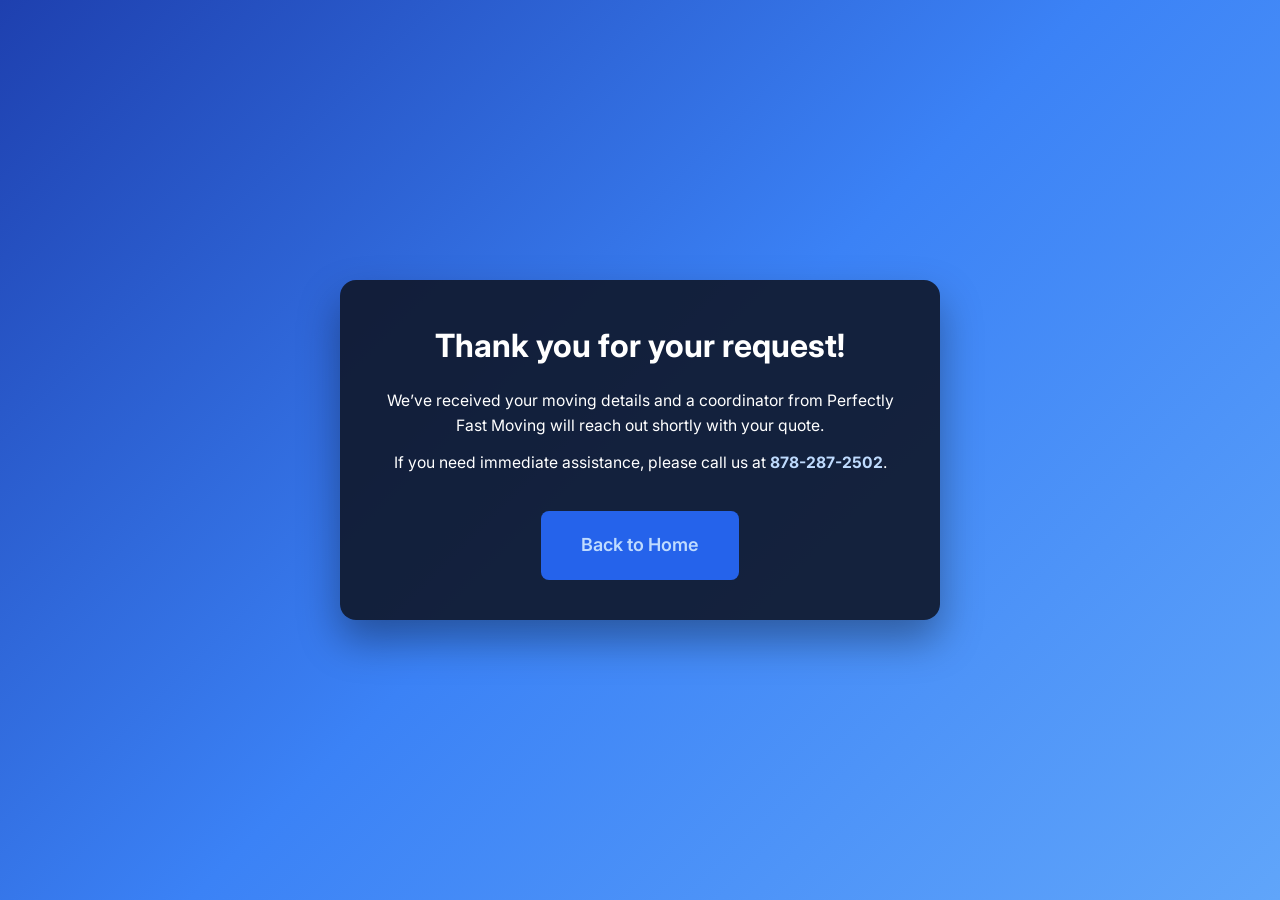
<file: thank-you.html>
<!DOCTYPE html>
<html lang="en">
<head>
    <meta charset="UTF-8">
    <meta name="viewport" content="width=device-width, initial-scale=1.0">
    <title>Thank You - Perfectly Fast Moving</title>
    <link rel="stylesheet" href="styles.css">
    <link rel="preconnect" href="https://fonts.googleapis.com">
    <link rel="preconnect" href="https://fonts.gstatic.com" crossorigin>
    <link href="https://fonts.googleapis.com/css2?family=Inter:wght@300;400;500;600;700;800&display=swap" rel="stylesheet">
</head>
<body>
    <div class="thankyou-page">
        <div class="thankyou-card">
            <h1>Thank you for your request!</h1>
            <p>We’ve received your moving details and a coordinator from Perfectly Fast Moving will reach out shortly with your quote.</p>
            <p>If you need immediate assistance, please call us at <strong><a href="tel:+18782872502">878-287-2502</a></strong>.</p>
            <a href="index.html" class="btn-primary btn-large" style="margin-top:1.5rem; display:inline-block;">Back to Home</a>
        </div>
    </div>

    <style>
        body {
            margin: 0;
            font-family: 'Inter', -apple-system, BlinkMacSystemFont, sans-serif;
            background: linear-gradient(135deg, #1e40af 0%, #3b82f6 50%, #60a5fa 100%);
            color: #fff;
        }
        .thankyou-page {
            min-height: 100vh;
            display: flex;
            align-items: center;
            justify-content: center;
            padding: 2rem;
        }
        .thankyou-card {
            max-width: 600px;
            background: rgba(15, 23, 42, 0.9);
            border-radius: 16px;
            padding: 2.5rem 2.75rem;
            box-shadow: 0 20px 40px rgba(0, 0, 0, 0.35);
            text-align: center;
        }
        .thankyou-card h1 {
            font-size: 2rem;
            margin-bottom: 1rem;
        }
        .thankyou-card p {
            margin-bottom: 0.75rem;
            font-size: 0.98rem;
            line-height: 1.6;
        }
        .thankyou-card a {
            color: #bfdbfe;
            text-decoration: none;
        }
        .thankyou-card a:hover {
            text-decoration: underline;
        }
    </style>

    <script>
      (function(i,n,v,o,c,a) { i.InvocaTagId = o; var s = n.createElement('script'); s.type = 'text/javascript';
        s.async = true; s.src = ('https:' === n.location.protocol ? 'https://' : 'http://' ) + v;
        var fs = n.getElementsByTagName('script')[0]; fs.parentNode.insertBefore(s, fs);
      })(window, document, 'solutions.invocacdn.com/js/invoca-latest.min.js', '2054/0432665192');
    </script>
</body>
</html>
</file>
<file: profile.css>
/* Lead Profile - Long Distance Charges */
:root {
    --nav-blue: #1e40af;
    --title-green: #166534;
    --title-green-dark: #14532d;
    --border: #e5e7eb;
    --text: #1f2937;
    --text-muted: #6b7280;
    --red: #dc2626;
    --purple: #7c3aed;
    --white: #fff;
    --bg: #f9fafb;
}

* {
    box-sizing: border-box;
    margin: 0;
    padding: 0;
}

body {
    font-family: 'Inter', -apple-system, BlinkMacSystemFont, sans-serif;
    font-size: 14px;
    color: var(--text);
    background: var(--bg);
    line-height: 1.5;
}

/* Top Nav (Blue) */
.top-nav {
    background: var(--nav-blue);
    color: var(--white);
    padding: 0.5rem 1rem;
}

.top-nav-inner {
    max-width: 1400px;
    margin: 0 auto;
    display: flex;
    align-items: center;
    flex-wrap: wrap;
    gap: 1rem;
}

.top-nav a {
    color: var(--white);
    text-decoration: none;
    font-weight: 500;
}

.top-nav a:hover {
    text-decoration: underline;
}

.top-nav a.active {
    font-weight: 700;
    text-decoration: underline;
}

.nav-status {
    margin-left: auto;
    display: flex;
    gap: 1rem;
    flex-wrap: wrap;
}

.status-dot {
    display: inline-flex;
    align-items: center;
    gap: 0.35rem;
}

.status-dot::before {
    content: '';
    width: 8px;
    height: 8px;
    border-radius: 50%;
    background: var(--red);
}

.status-dot.new::before {
    background: var(--red);
}

/* Page Title (Green) */
.page-title {
    background: var(--title-green);
    color: var(--white);
    padding: 0.5rem 1rem;
}

.page-title h1 {
    max-width: 1400px;
    margin: 0 auto;
    font-size: 1.25rem;
    font-weight: 700;
}

/* Layout */
.profile-layout {
    max-width: 1400px;
    margin: 0 auto;
    padding: 1rem;
    display: grid;
    grid-template-columns: 1fr 380px;
    gap: 1rem;
}

@media (max-width: 1024px) {
    .profile-layout {
        grid-template-columns: 1fr;
    }
}

/* Cards */
.card {
    background: var(--white);
    border: 1px solid var(--border);
    border-radius: 6px;
    padding: 1rem;
    margin-bottom: 1rem;
}

.card h3 {
    font-size: 0.95rem;
    margin-bottom: 0.75rem;
    padding-bottom: 0.5rem;
    border-bottom: 1px solid var(--border);
    color: var(--text);
}

/* Move From / Move To */
.move-addresses {
    display: grid;
    grid-template-columns: 1fr 1fr;
    gap: 1rem;
}

.move-from h3,
.move-to h3 {
    margin-bottom: 0.5rem;
}

.map-link {
    color: #2563eb;
    text-decoration: none;
    font-size: 0.875rem;
}

.map-link:hover {
    text-decoration: underline;
}

.field-row {
    display: flex;
    align-items: center;
    gap: 0.5rem;
    margin-bottom: 0.5rem;
    flex-wrap: wrap;
}

.field-row label {
    min-width: 90px;
    font-weight: 500;
    color: var(--text-muted);
}

.field-row .value {
    flex: 1;
    color: var(--text);
}

.field-row input[type="text"],
.field-row input[type="number"],
.field-row input[type="date"],
.field-row input[type="time"],
.field-row select {
    padding: 0.35rem 0.5rem;
    border: 1px solid var(--border);
    border-radius: 4px;
    font-size: 0.875rem;
}

.full-input {
    flex: 1;
    min-width: 120px;
}

.short-input {
    width: 70px;
    text-align: right;
}

.btn-row {
    margin-top: 0.75rem;
    display: flex;
    gap: 0.5rem;
    flex-wrap: wrap;
}

.btn {
    padding: 0.5rem 1rem;
    border-radius: 4px;
    font-size: 0.875rem;
    font-weight: 500;
    cursor: pointer;
    border: 1px solid transparent;
}

.btn-primary {
    background: var(--nav-blue);
    color: var(--white);
    border-color: var(--nav-blue);
}

.btn-primary:hover {
    background: #1e3a8a;
}

.btn-outline {
    background: var(--white);
    color: var(--text);
    border-color: var(--border);
}

.btn-outline:hover {
    background: var(--bg);
}

.btn.full {
    width: 100%;
}

/* Pricing */
.pricing-section .pricing-row,
.packing-section .packing-row {
    display: flex;
    align-items: center;
    gap: 0.5rem;
    margin-bottom: 0.5rem;
    flex-wrap: wrap;
}

.pricing-section label,
.packing-section label {
    min-width: 140px;
    font-weight: 500;
    color: var(--text-muted);
}

.inline-inputs {
    display: flex;
    align-items: center;
    gap: 0.35rem;
    flex-wrap: wrap;
}

.inline-inputs input {
    width: 70px;
    padding: 0.35rem 0.5rem;
    border: 1px solid var(--border);
    border-radius: 4px;
    font-size: 0.875rem;
    text-align: right;
}

.calc-value {
    margin-left: auto;
    font-weight: 600;
    color: var(--text);
}

.pricing-row.subtotal .calc-value,
.total-row.highlight .calc-value {
    font-size: 1rem;
}

.pricing-row.others .short-input {
    width: 60px;
}

.checkbox-inline {
    display: inline-flex;
    align-items: center;
    gap: 0.35rem;
    font-weight: normal;
    cursor: pointer;
}

/* Liability */
.liability-table {
    width: 100%;
    border-collapse: collapse;
    margin-bottom: 0.75rem;
    font-size: 0.875rem;
}

.liability-table th,
.liability-table td {
    border: 1px solid var(--border);
    padding: 0.5rem;
    text-align: left;
}

.liability-table th {
    background: var(--bg);
    font-weight: 600;
    color: var(--text-muted);
}

.release-value-row {
    display: flex;
    align-items: center;
    gap: 0.5rem;
    flex-wrap: wrap;
}

.release-value-row .release-text {
    color: var(--text-muted);
    font-size: 0.875rem;
}

.release-value-row .calc-value {
    margin-left: auto;
}

/* Extra */
.extra-row {
    display: flex;
    align-items: center;
    gap: 0.5rem;
    flex-wrap: wrap;
}

.extra-row label {
    min-width: 60px;
}

/* Packing */
.packing-row select {
    padding: 0.35rem 0.5rem;
    border: 1px solid var(--border);
    border-radius: 4px;
    font-size: 0.875rem;
    min-width: 100px;
}

/* Total */
.total-section .total-row {
    display: flex;
    align-items: center;
    gap: 0.5rem;
    margin-bottom: 0.5rem;
}

.total-section .total-row label {
    min-width: 140px;
}

.total-row.highlight .calc-value.total {
    font-size: 1.125rem;
    font-weight: 700;
    color: var(--title-green);
}

.link {
    color: #2563eb;
    text-decoration: none;
    font-size: 0.875rem;
    display: inline-block;
    margin-bottom: 0.5rem;
}

.link:hover {
    text-decoration: underline;
}

/* Job Details */
.calc-text {
    font-size: 0.875rem;
    color: var(--text-muted);
    margin: 0.5rem 0;
    line-height: 1.6;
}

.link-row {
    display: flex;
    gap: 1rem;
    margin-bottom: 0.5rem;
}

.link-row a {
    color: #2563eb;
    text-decoration: none;
    font-size: 0.875rem;
}

.link-row a:hover {
    text-decoration: underline;
}

.highlight-red {
    color: var(--red);
    font-weight: 600;
}

.highlight-purple {
    color: var(--purple);
    font-weight: 600;
}

.indicator-red {
    width: 12px;
    height: 12px;
    background: var(--red);
    border-radius: 2px;
    display: inline-block;
}

/* Dates */
.dates-section .field-row input[type="date"],
.dates-section .field-row input[type="time"] {
    min-width: 0;
}

.dates-section .field-row {
    align-items: center;
}

.dates-section .short-input {
    width: 90px;
}
</file>
<file: inventory.css>
/* Inventory page - layout and table */
.inventory-header {
    background: var(--bg, #f9fafb);
    border-bottom: 1px solid var(--border, #e5e7eb);
    padding: 0.5rem 1rem;
}

.inventory-header-inner {
    max-width: 1400px;
    margin: 0 auto;
    display: flex;
    align-items: center;
    gap: 1rem;
    flex-wrap: wrap;
}

.inventory-header .header-label {
    color: var(--text-muted, #6b7280);
    font-weight: 500;
}

.inventory-header .header-value {
    color: var(--text, #1f2937);
    font-weight: 600;
}

.inventory-layout {
    max-width: 1400px;
    margin: 0 auto;
    padding: 1rem;
    display: grid;
    grid-template-columns: 200px 1fr 280px;
    gap: 1rem;
    min-height: calc(100vh - 120px);
}

@media (max-width: 1200px) {
    .inventory-layout {
        grid-template-columns: 180px 1fr 260px;
    }
}

@media (max-width: 900px) {
    .inventory-layout {
        grid-template-columns: 1fr;
        grid-template-rows: auto auto 1fr;
    }
}

/* Left sidebar - Categories */
.inventory-sidebar.left .categories-card h3,
.inventory-sidebar.right .card h3 {
    margin-bottom: 0.75rem;
    padding-bottom: 0.5rem;
    border-bottom: 1px solid var(--border, #e5e7eb);
    font-size: 0.95rem;
}

.category-list {
    display: flex;
    flex-direction: column;
    gap: 0.35rem;
    margin-bottom: 1rem;
}

.btn-category {
    display: block;
    width: 100%;
    padding: 0.4rem 0.6rem;
    text-align: left;
    font-size: 0.875rem;
    background: var(--white, #fff);
    border: 1px solid var(--border, #e5e7eb);
    border-radius: 4px;
    cursor: pointer;
    color: var(--text, #1f2937);
}

.btn-category:hover {
    background: var(--bg, #f9fafb);
}

.btn-category.active {
    background: var(--nav-blue, #1e40af);
    color: var(--white, #fff);
    border-color: var(--nav-blue, #1e40af);
}

.action-buttons {
    display: flex;
    flex-direction: column;
    gap: 0.35rem;
}

.btn-cat {
    display: block;
    width: 100%;
    padding: 0.4rem 0.6rem;
    text-align: left;
    font-size: 0.875rem;
    background: var(--white, #fff);
    border: 1px solid var(--border, #e5e7eb);
    border-radius: 4px;
    cursor: pointer;
    color: var(--text, #1f2937);
}

.btn-cat:hover {
    background: var(--bg, #f9fafb);
}

.btn-cat.active {
    background: var(--nav-blue, #1e40af);
    color: var(--white, #fff);
    border-color: var(--nav-blue, #1e40af);
}

/* Center - Table */
.inventory-main {
    min-width: 0;
    display: flex;
    flex-direction: column;
}

.table-wrap {
    flex: 1;
    overflow: auto;
    border: 1px solid var(--border, #e5e7eb);
    border-radius: 6px;
    background: var(--white, #fff);
}

.inventory-table {
    width: 100%;
    border-collapse: collapse;
    font-size: 0.875rem;
}

.inventory-table th,
.inventory-table td {
    padding: 0.5rem 0.75rem;
    border-bottom: 1px solid var(--border, #e5e7eb);
    text-align: left;
}

.inventory-table thead th {
    background: var(--bg, #f9fafb);
    font-weight: 600;
    color: var(--text-muted, #6b7280);
    position: sticky;
    top: 0;
    z-index: 1;
}

.inventory-table tbody tr:hover {
    background: var(--bg, #f9fafb);
}

.inventory-table .col-num {
    width: 40px;
    text-align: right;
}

.inventory-table .col-item {
    min-width: 220px;
}

.inventory-table .col-volume {
    width: 80px;
    text-align: right;
    white-space: nowrap;
}

.inventory-table .col-actions {
    width: 180px;
}

.inventory-table .col-qty {
    width: 50px;
    text-align: right;
}

.col-actions .btn-qty {
    margin-right: 0.25rem;
    margin-bottom: 0.2rem;
    padding: 0.2rem 0.45rem;
    font-size: 0.75rem;
    border: 1px solid var(--border, #e5e7eb);
    border-radius: 4px;
    background: var(--white, #fff);
    cursor: pointer;
    color: var(--text, #1f2937);
}

.col-actions .btn-qty:hover {
    background: var(--bg, #f9fafb);
}

.col-actions .btn-x {
    color: var(--red, #dc2626);
}

.col-actions .btn-plus,
.col-actions .btn-plus10 {
    color: var(--nav-blue, #1e40af);
    font-weight: 600;
}

/* Right sidebar */
.inventory-sidebar.right .card {
    margin-bottom: 1rem;
}

.inventory-sidebar.right .search-input {
    width: 100%;
    padding: 0.5rem;
    border: 1px solid var(--border, #e5e7eb);
    border-radius: 4px;
    font-size: 0.875rem;
    margin-bottom: 0.5rem;
}

.inventory-sidebar.right .search-within {
    display: flex;
    align-items: center;
    gap: 0.35rem;
    font-size: 0.875rem;
    color: var(--text-muted, #6b7280);
}

.inventory-sidebar.right .add-new-card .field-row {
    margin-bottom: 0.5rem;
}

.inventory-sidebar.right .add-new-card .field-row label {
    min-width: 50px;
}

.inventory-sidebar.right .add-new-card .full-input {
    flex: 1;
    min-width: 0;
}

.inventory-sidebar.right .add-new-card .btn.full {
    margin-top: 0.5rem;
}

.total-card .total-volume {
    font-size: 1.25rem;
    font-weight: 700;
    color: var(--title-green, #166534);
}

.total-card .total-volume span {
    font-weight: 700;
}
</file>
<file: styles.css>
/* Reset and Base Styles */
* {
    margin: 0;
    padding: 0;
    box-sizing: border-box;
}

:root {
    --primary-color: #2563eb;
    --primary-dark: #1e40af;
    --secondary-color: #f59e0b;
    --text-dark: #1f2937;
    --text-light: #6b7280;
    --bg-light: #f9fafb;
    --bg-white: #ffffff;
    --border-color: #e5e7eb;
    --success-color: #10b981;
    --shadow-sm: 0 1px 2px 0 rgba(0, 0, 0, 0.05);
    --shadow-md: 0 4px 6px -1px rgba(0, 0, 0, 0.1);
    --shadow-lg: 0 10px 15px -3px rgba(0, 0, 0, 0.1);
    --shadow-xl: 0 20px 25px -5px rgba(0, 0, 0, 0.1);
}

body {
    font-family: 'Inter', -apple-system, BlinkMacSystemFont, 'Segoe UI', Roboto, sans-serif;
    line-height: 1.6;
    color: var(--text-dark);
    overflow-x: hidden;
}

.container {
    max-width: 1200px;
    margin: 0 auto;
    padding: 0 20px;
}

/* Top Bar */
.top-bar {
    background: var(--text-dark);
    color: white;
    padding: 0.5rem 0;
    font-size: 0.875rem;
}

.top-bar-content {
    display: flex;
    justify-content: space-between;
    align-items: center;
}

.license-info {
    color: rgba(255, 255, 255, 0.9);
}

.phone-link {
    color: white;
    text-decoration: none;
    display: flex;
    align-items: center;
    gap: 0.5rem;
    font-weight: 600;
    transition: opacity 0.3s ease;
}

.phone-link:hover {
    opacity: 0.8;
}

.phone-link svg {
    width: 18px;
    height: 18px;
}

/* Navigation */
.navbar {
    position: fixed;
    top: 40px;
    left: 0;
    right: 0;
    background: rgba(255, 255, 255, 0.95);
    backdrop-filter: blur(10px);
    box-shadow: var(--shadow-sm);
    z-index: 1000;
    transition: all 0.3s ease;
}

.navbar.scrolled {
    box-shadow: var(--shadow-md);
}

.nav-content {
    display: flex;
    justify-content: space-between;
    align-items: center;
    padding: 1rem 0;
}

.logo {
    display: flex;
    align-items: center;
    font-size: 1.5rem;
    font-weight: 700;
    color: var(--primary-color);
}

.logo-container {
    display: flex;
    align-items: center;
    gap: 0.75rem;
    flex-wrap: wrap;
}

.logo-img {
    height: 70px;
    width: auto;
    max-width: 280px;
    object-fit: contain;
}

.logo-partner {
    height: 63px;
    max-width: 210px;
}

.logo-separator {
    color: var(--text-light);
    font-size: 1.5rem;
    font-weight: 300;
    margin: 0 0.25rem;
    opacity: 0.5;
}

.logo-text,
.logo-partner-text {
    margin-left: 0.5rem;
}

.nav-menu {
    display: flex;
    list-style: none;
    gap: 2rem;
    align-items: center;
}

.nav-menu a {
    text-decoration: none;
    color: var(--text-dark);
    font-weight: 500;
    transition: color 0.3s ease;
}

.nav-menu a:hover {
    color: var(--primary-color);
}

.btn-nav {
    background: var(--primary-color);
    color: white !important;
    padding: 0.5rem 1.5rem;
    border-radius: 8px;
    transition: background 0.3s ease;
}

.btn-nav:hover {
    background: var(--primary-dark);
}

.hamburger {
    display: none;
    flex-direction: column;
    cursor: pointer;
    gap: 4px;
}

.hamburger span {
    width: 25px;
    height: 3px;
    background: var(--text-dark);
    transition: all 0.3s ease;
}

/* Hero Section */
.hero {
    position: relative;
    min-height: 100vh;
    display: flex;
    align-items: center;
    justify-content: center;
    text-align: center;
    color: white;
    overflow: hidden;
    padding-top: 120px;
}

.hero-background {
    position: absolute;
    top: 0;
    left: 0;
    right: 0;
    bottom: 0;
    background: linear-gradient(135deg, #1e40af 0%, #3b82f6 100%);
    z-index: -2;
    overflow: hidden;
}

.hero-background::before {
    content: '';
    position: absolute;
    top: 0;
    left: 0;
    right: 0;
    bottom: 0;
    background: url('hero-family.png') center center / cover no-repeat;
    z-index: -1;
}

.hero-overlay {
    position: absolute;
    top: 0;
    left: 0;
    right: 0;
    bottom: 0;
    background: linear-gradient(to bottom, rgba(0, 0, 0, 0.5) 0%, rgba(0, 0, 0, 0.3) 100%);
    z-index: -1;
}

.hero-inner {
    position: relative;
    z-index: 1;
    display: flex;
    align-items: center;
    gap: 3rem;
    width: 100%;
    max-width: 1200px;
    margin: 0 auto;
    padding: 2rem 0;
}

.hero-left {
    flex: 1;
    min-width: 0;
    text-align: left;
}

.hero-left .hero-badges {
    justify-content: flex-start;
}

.hero-left .hero-cta {
    justify-content: flex-start;
}

.hero-right {
    flex: 0 0 auto;
    width: 100%;
    max-width: 420px;
}

.hero-form-card {
    margin: 0;
}

.hero-badges {
    display: flex;
    justify-content: center;
    gap: 2rem;
    margin-bottom: 2rem;
    flex-wrap: wrap;
}

.trust-badge {
    background: rgba(255, 255, 255, 0.15);
    backdrop-filter: blur(10px);
    padding: 1rem 1.5rem;
    border-radius: 12px;
    border: 1px solid rgba(255, 255, 255, 0.2);
    text-align: center;
    min-width: 150px;
}

.trust-badge .rating {
    font-size: 1.5rem;
    font-weight: 700;
    margin-bottom: 0.25rem;
}

.trust-badge .stars {
    color: var(--secondary-color);
    font-size: 0.875rem;
}

.badge-number {
    font-size: 1.75rem;
    font-weight: 700;
    margin-bottom: 0.25rem;
}

.badge-label {
    font-size: 0.875rem;
    opacity: 0.9;
    line-height: 1.3;
}

.hero-title {
    font-size: 3.5rem;
    font-weight: 800;
    margin-bottom: 1rem;
    line-height: 1.2;
}

.hero-subtitle {
    font-size: 1.25rem;
    margin-bottom: 2rem;
    font-weight: 300;
    line-height: 1.6;
}

.hero-cta {
    display: flex;
    gap: 1rem;
    justify-content: center;
    flex-wrap: wrap;
}

.scroll-indicator {
    position: absolute;
    bottom: 2rem;
    left: 50%;
    transform: translateX(-50%);
    display: flex;
    flex-direction: column;
    align-items: center;
    gap: 0.5rem;
    color: white;
    font-size: 0.875rem;
    animation: bounce 2s infinite;
}

@keyframes bounce {
    0%, 100% { transform: translateX(-50%) translateY(0); }
    50% { transform: translateX(-50%) translateY(-10px); }
}

/* Buttons */
.btn-primary {
    display: inline-block;
    background: var(--primary-color);
    color: white;
    padding: 1rem 2rem;
    border-radius: 8px;
    text-decoration: none;
    font-weight: 600;
    transition: all 0.3s ease;
    border: none;
    cursor: pointer;
    font-size: 1rem;
}

.btn-primary:hover {
    background: var(--primary-dark);
    transform: translateY(-2px);
    box-shadow: var(--shadow-lg);
}

.btn-secondary {
    display: inline-block;
    background: white;
    color: var(--primary-color);
    padding: 1rem 2rem;
    border-radius: 8px;
    text-decoration: none;
    font-weight: 600;
    transition: all 0.3s ease;
    border: 2px solid var(--primary-color);
    cursor: pointer;
    font-size: 1rem;
}

.btn-secondary:hover {
    background: var(--primary-color);
    color: white;
}

.btn-large {
    padding: 1.25rem 2.5rem;
    font-size: 1.125rem;
}

/* Quote Form Section */
.quote-section {
    padding: 5rem 0;
    background: var(--bg-light);
}

.quote-wrapper {
    max-width: 800px;
    margin: 0 auto;
    background: white;
    padding: 3rem;
    border-radius: 16px;
    box-shadow: var(--shadow-xl);
}

.quote-header {
    text-align: center;
    margin-bottom: 2rem;
}

.quote-header h2 {
    font-size: 2.5rem;
    margin-bottom: 0.5rem;
    color: var(--text-dark);
}

.quote-header p {
    color: var(--text-light);
    font-size: 1.125rem;
    margin-bottom: 1.5rem;
}

.quote-badges {
    display: flex;
    justify-content: center;
    gap: 2rem;
    flex-wrap: wrap;
    margin-top: 1.5rem;
}

.quote-badge {
    display: flex;
    align-items: center;
    gap: 0.5rem;
    color: var(--text-light);
    font-size: 0.875rem;
}

.quote-rating {
    color: var(--primary-color);
    font-weight: 600;
}

.step-title {
    font-size: 1.5rem;
    margin-bottom: 1.5rem;
    color: var(--text-dark);
    text-align: center;
}

.quote-form {
    position: relative;
}

.form-step {
    display: none;
}

.form-step.active {
    display: block;
    animation: fadeIn 0.3s ease;
}

@keyframes fadeIn {
    from { opacity: 0; transform: translateY(10px); }
    to { opacity: 1; transform: translateY(0); }
}

.form-group {
    margin-bottom: 1.5rem;
}

.form-group label {
    display: block;
    margin-bottom: 0.5rem;
    font-weight: 600;
    color: var(--text-dark);
}

.form-group input,
.form-group select,
.form-group textarea {
    width: 100%;
    padding: 0.875rem;
    border: 2px solid var(--border-color);
    border-radius: 8px;
    font-size: 1rem;
    transition: border-color 0.3s ease;
    font-family: inherit;
}

.form-group input:focus,
.form-group select:focus,
.form-group textarea:focus {
    outline: none;
    border-color: var(--primary-color);
}

.checkbox-group {
    margin-top: 1rem;
}

.checkbox-label {
    display: flex;
    align-items: flex-start;
    gap: 0.75rem;
    font-weight: normal;
    cursor: pointer;
}

.checkbox-label input[type="checkbox"] {
    width: auto;
    margin-top: 0.25rem;
    cursor: pointer;
}

.checkbox-label span {
    font-size: 0.875rem;
    color: var(--text-light);
    line-height: 1.5;
}

.sms-consent-text {
    font-size: 0.6rem;
}

.form-buttons {
    display: flex;
    gap: 1rem;
    justify-content: space-between;
    margin-top: 2rem;
}

.form-progress {
    margin-top: 2rem;
    padding-top: 2rem;
    border-top: 2px solid var(--border-color);
}

.progress-steps {
    display: flex;
    justify-content: space-between;
    max-width: 500px;
    margin: 0 auto 1rem;
    position: relative;
}

.progress-step {
    display: flex;
    flex-direction: column;
    align-items: center;
    flex: 1;
    position: relative;
}

.progress-step:not(:last-child)::after {
    content: '';
    position: absolute;
    top: 20px;
    left: 60%;
    width: 80%;
    height: 2px;
    background: var(--border-color);
    z-index: 0;
}

.progress-step.active:not(:last-child)::after {
    background: var(--primary-color);
}

.step-indicator {
    width: 40px;
    height: 40px;
    border-radius: 50%;
    background: var(--border-color);
    color: var(--text-light);
    display: flex;
    align-items: center;
    justify-content: center;
    font-weight: 600;
    transition: all 0.3s ease;
    position: relative;
    z-index: 1;
}

.step-indicator.active {
    background: var(--primary-color);
    color: white;
}

.step-label {
    margin-top: 0.5rem;
    font-size: 0.875rem;
    color: var(--text-light);
    font-weight: 500;
}

.progress-step.active .step-label {
    color: var(--primary-color);
    font-weight: 600;
}

.progress-bar {
    height: 4px;
    background: var(--border-color);
    border-radius: 2px;
    overflow: hidden;
    max-width: 500px;
    margin: 0 auto;
}

.progress-fill {
    height: 100%;
    background: var(--primary-color);
    transition: width 0.3s ease;
    width: 33.33%;
}

.form-help {
    text-align: center;
    margin-top: 1rem;
    color: var(--text-light);
    font-size: 0.875rem;
}

.form-help a {
    color: var(--primary-color);
    text-decoration: none;
    font-weight: 600;
}

.form-help a:hover {
    text-decoration: underline;
}

.btn-form {
    width: 100%;
    max-width: 300px;
    margin: 0 auto;
    display: block;
}

/* Services Section */
.services-section {
    padding: 5rem 0;
    background: white;
}

.section-header {
    text-align: center;
    max-width: 800px;
    margin: 0 auto 3rem;
}

.section-header h2 {
    font-size: 2.5rem;
    margin-bottom: 1rem;
    color: var(--text-dark);
}

.section-header p {
    font-size: 1.125rem;
    color: var(--text-light);
    line-height: 1.8;
}

.services-grid {
    display: grid;
    grid-template-columns: repeat(auto-fit, minmax(300px, 1fr));
    gap: 2rem;
}

/* Force all service cards on a single row on large screens */
@media (min-width: 1024px) {
    .services-grid {
        grid-template-columns: repeat(4, minmax(0, 1fr));
    }
}

.service-card {
    background: white;
    padding: 2rem;
    border-radius: 12px;
    box-shadow: var(--shadow-md);
    transition: all 0.3s ease;
    text-align: center;
}

.service-card:hover {
    transform: translateY(-5px);
    box-shadow: var(--shadow-xl);
}

.service-icon {
    font-size: 3rem;
    margin-bottom: 1rem;
}

.service-card h3 {
    font-size: 1.5rem;
    margin-bottom: 1rem;
    color: var(--text-dark);
}

.service-card p {
    color: var(--text-light);
    line-height: 1.6;
}

/* About Section */
.about-section {
    padding: 5rem 0;
    background: var(--bg-light);
}

.about-content {
    display: grid;
    grid-template-columns: 1fr 1fr;
    gap: 4rem;
    align-items: center;
}

.about-text h2 {
    font-size: 2.5rem;
    margin-bottom: 0.5rem;
    color: var(--text-dark);
}

.about-text h3 {
    font-size: 1.5rem;
    color: var(--primary-color);
    margin-bottom: 1.5rem;
}

.about-text p {
    color: var(--text-light);
    margin-bottom: 1rem;
    line-height: 1.8;
}

.about-features {
    margin-top: 2rem;
    display: grid;
    grid-template-columns: 1fr 1fr;
    gap: 1rem;
}

.feature-item {
    display: flex;
    align-items: center;
    gap: 0.5rem;
    color: var(--text-dark);
    font-weight: 500;
}

.feature-icon {
    color: var(--success-color);
    font-weight: bold;
    font-size: 1.25rem;
}

.about-image {
    border-radius: 12px;
    overflow: hidden;
    box-shadow: var(--shadow-lg);
}

.about-image img {
    width: 100%;
    height: auto;
    display: block;
}

/* Mission Section */
.mission-section {
    padding: 4rem 0;
    background: var(--primary-color);
    color: white;
}

.mission-content {
    max-width: 900px;
    margin: 0 auto;
    text-align: center;
}

.mission-content h2 {
    font-size: 2.5rem;
    margin-bottom: 1.5rem;
}

.mission-content p {
    font-size: 1.125rem;
    line-height: 1.8;
    opacity: 0.95;
}

/* Review Sites Section */
.review-sites-section {
    padding: 4rem 0;
    background: var(--bg-light);
}

.review-sites-grid {
    display: grid;
    grid-template-columns: repeat(auto-fit, minmax(150px, 1fr));
    gap: 2rem;
    max-width: 1000px;
    margin: 0 auto;
}

.review-site-item {
    text-align: center;
    padding: 1.5rem;
    background: white;
    border-radius: 12px;
    box-shadow: var(--shadow-md);
    transition: all 0.3s ease;
}

.review-site-item:hover {
    transform: translateY(-5px);
    box-shadow: var(--shadow-lg);
}

.review-site-logo {
    display: flex;
    justify-content: center;
    align-items: center;
    margin-bottom: 1rem;
    height: 80px;
}

.review-site-logo svg {
    width: 60px;
    height: 60px;
}

.review-site-name {
    font-weight: 600;
    color: var(--text-dark);
    margin-bottom: 0.5rem;
    font-size: 1rem;
}

.review-site-rating {
    color: var(--primary-color);
    font-weight: 600;
    font-size: 0.875rem;
}

/* Reviews Section */
.reviews-section {
    padding: 5rem 0;
    background: white;
}

.reviews-grid {
    display: grid;
    grid-template-columns: repeat(auto-fit, minmax(300px, 1fr));
    gap: 2rem;
}

.review-card {
    background: var(--bg-light);
    padding: 2rem;
    border-radius: 12px;
    box-shadow: var(--shadow-md);
    transition: all 0.3s ease;
}

.review-card:hover {
    transform: translateY(-5px);
    box-shadow: var(--shadow-lg);
}

.review-stars {
    color: var(--secondary-color);
    font-size: 1.25rem;
    margin-bottom: 1rem;
}

.review-text {
    color: var(--text-dark);
    line-height: 1.8;
    margin-bottom: 1rem;
    font-style: italic;
}

.review-author {
    font-weight: 600;
    color: var(--text-dark);
    margin-bottom: 0.25rem;
}

.review-date {
    font-size: 0.875rem;
    color: var(--text-light);
}

/* FAQ Section */
.faq-section {
    padding: 5rem 0;
    background: var(--bg-light);
}

.faq-list {
    max-width: 800px;
    margin: 0 auto;
}

.faq-item {
    background: white;
    margin-bottom: 1rem;
    border-radius: 8px;
    overflow: hidden;
    box-shadow: var(--shadow-sm);
}

.faq-question {
    padding: 1.5rem;
    display: flex;
    justify-content: space-between;
    align-items: center;
    cursor: pointer;
    transition: background 0.3s ease;
}

.faq-question:hover {
    background: var(--bg-light);
}

.faq-question h3 {
    font-size: 1.125rem;
    color: var(--text-dark);
    font-weight: 600;
}

.faq-toggle {
    font-size: 1.5rem;
    color: var(--primary-color);
    font-weight: bold;
    transition: transform 0.3s ease;
}

.faq-item.active .faq-toggle {
    transform: rotate(45deg);
}

.faq-answer {
    max-height: 0;
    overflow: hidden;
    transition: max-height 0.3s ease;
}

.faq-item.active .faq-answer {
    max-height: 500px;
}

.faq-answer p {
    padding: 0 1.5rem 1.5rem;
    color: var(--text-light);
    line-height: 1.8;
}

/* CTA Section */
.cta-section {
    padding: 5rem 0;
    background: linear-gradient(135deg, var(--primary-color) 0%, var(--primary-dark) 100%);
    color: white;
    text-align: center;
}

.cta-content h2 {
    font-size: 2.5rem;
    margin-bottom: 1rem;
}

.cta-content p {
    font-size: 1.25rem;
    margin-bottom: 2rem;
    opacity: 0.95;
}

.cta-buttons {
    display: flex;
    gap: 1rem;
    justify-content: center;
    flex-wrap: wrap;
    margin-bottom: 1.5rem;
}

.cta-note {
    font-size: 0.875rem;
    opacity: 0.9;
    margin-top: 1rem;
}

/* Inline CTA strips between sections */
.section-inline-cta {
    padding: 2.5rem 0;
    background: var(--bg-light);
}

.section-inline-cta-buttons {
    display: flex;
    justify-content: center;
    gap: 1rem;
    flex-wrap: wrap;
}

/* Support Section */
.support-section {
    padding: 5rem 0;
    background: var(--bg-light);
    text-align: center;
}

.support-content h2 {
    font-size: 2.5rem;
    margin-bottom: 1rem;
    color: var(--text-dark);
}

.support-content p {
    font-size: 1.125rem;
    color: var(--text-light);
    margin-bottom: 2rem;
    max-width: 800px;
    margin-left: auto;
    margin-right: auto;
}

.support-buttons {
    display: flex;
    gap: 1rem;
    justify-content: center;
    flex-wrap: wrap;
}

/* Contact Section */
.contact-section {
    padding: 5rem 0;
    background: white;
}

.contact-form {
    max-width: 800px;
    margin: 0 auto;
}

.form-row {
    display: grid;
    grid-template-columns: 1fr 1fr;
    gap: 1.5rem;
}

/* Footer */
.footer {
    background: var(--text-dark);
    color: white;
    padding: 3rem 0 1rem;
}

.footer-content {
    display: grid;
    grid-template-columns: repeat(auto-fit, minmax(250px, 1fr));
    gap: 2rem;
    margin-bottom: 2rem;
}

.footer-section h3,
.footer-section h4 {
    margin-bottom: 1rem;
}

.footer-section p {
    color: rgba(255, 255, 255, 0.8);
    line-height: 1.6;
}

.footer-section ul {
    list-style: none;
}

.footer-section ul li {
    margin-bottom: 0.5rem;
}

.footer-section ul li a {
    color: rgba(255, 255, 255, 0.8);
    text-decoration: none;
    transition: color 0.3s ease;
}

.footer-section ul li a:hover {
    color: white;
}

.footer-phone {
    margin-top: 1rem;
    margin-bottom: 0.5rem;
}

.footer-phone a {
    color: rgba(255, 255, 255, 0.9);
    text-decoration: none;
    font-weight: 600;
}

.footer-hours {
    font-size: 0.875rem;
    color: rgba(255, 255, 255, 0.7);
    margin-bottom: 1rem;
}

.footer-bottom {
    text-align: center;
    padding-top: 2rem;
    border-top: 1px solid rgba(255, 255, 255, 0.1);
    color: rgba(255, 255, 255, 0.6);
}

.footer-license {
    margin-top: 0.5rem;
    font-size: 0.875rem;
    color: rgba(255, 255, 255, 0.7);
    font-weight: 500;
}

.footer-disclaimer {
    margin-top: 1rem;
    font-size: 0.875rem;
    color: rgba(255, 255, 255, 0.5);
    max-width: 800px;
    margin-left: auto;
    margin-right: auto;
}

/* Responsive Design */
@media (max-width: 968px) {
    .hero-inner {
        flex-direction: column;
        text-align: center;
    }

    .hero-left {
        text-align: center;
    }

    .hero-left .hero-badges {
        justify-content: center;
    }

    .hero-left .hero-cta {
        justify-content: center;
    }

    .hero-right {
        max-width: 100%;
        width: 100%;
    }
}

@media (max-width: 768px) {
    .top-bar {
        font-size: 0.75rem;
    }

    .top-bar-content {
        flex-direction: column;
        gap: 0.5rem;
        text-align: center;
    }

    .navbar {
        top: 60px;
    }

    .hamburger {
        display: flex;
    }

    .nav-menu {
        position: fixed;
        top: 100px;
        left: -100%;
        flex-direction: column;
        background: white;
        width: 100%;
        padding: 2rem;
        box-shadow: var(--shadow-lg);
        transition: left 0.3s ease;
    }

    .nav-menu.active {
        left: 0;
    }

    .hero {
        padding-top: 140px;
    }

    .hero-badges {
        gap: 1rem;
    }

    .logo-container {
        gap: 0.5rem;
    }

    .logo-separator {
        font-size: 1.25rem;
        margin: 0 0.15rem;
    }

    .logo-img {
        height: 56px;
        max-width: 210px;
    }

    .logo-partner {
        height: 49px;
        max-width: 168px;
    }

    .trust-badge {
        min-width: 120px;
        padding: 0.75rem 1rem;
    }

    .badge-number {
        font-size: 1.5rem;
    }

    .badge-label {
        font-size: 0.75rem;
    }

    .hero-title {
        font-size: 2.5rem;
    }

    .hero-subtitle {
        font-size: 1.25rem;
    }

    .quote-wrapper {
        padding: 2rem 1.5rem;
    }

    .quote-header h2 {
        font-size: 2rem;
    }

    .about-content {
        grid-template-columns: 1fr;
    }

    .about-features {
        grid-template-columns: 1fr;
    }

    .form-row {
        grid-template-columns: 1fr;
    }

    .services-grid,
    .reviews-grid {
        grid-template-columns: 1fr;
    }

    .section-header h2 {
        font-size: 2rem;
    }

    .quote-badges {
        flex-direction: column;
        gap: 0.75rem;
    }

    .progress-steps {
        max-width: 100%;
    }

    .progress-step:not(:last-child)::after {
        display: none;
    }

    .cta-buttons,
    .support-buttons {
        flex-direction: column;
        align-items: center;
    }

    .cta-buttons .btn-primary,
    .cta-buttons .btn-secondary,
    .support-buttons .btn-primary,
    .support-buttons .btn-secondary {
        width: 100%;
        max-width: 300px;
    }
}

@media (max-width: 480px) {
    .hero-title {
        font-size: 2rem;
    }

    .btn-primary,
    .btn-secondary {
        width: 100%;
        text-align: center;
    }

    .form-buttons {
        flex-direction: column;
    }
}
</file>
